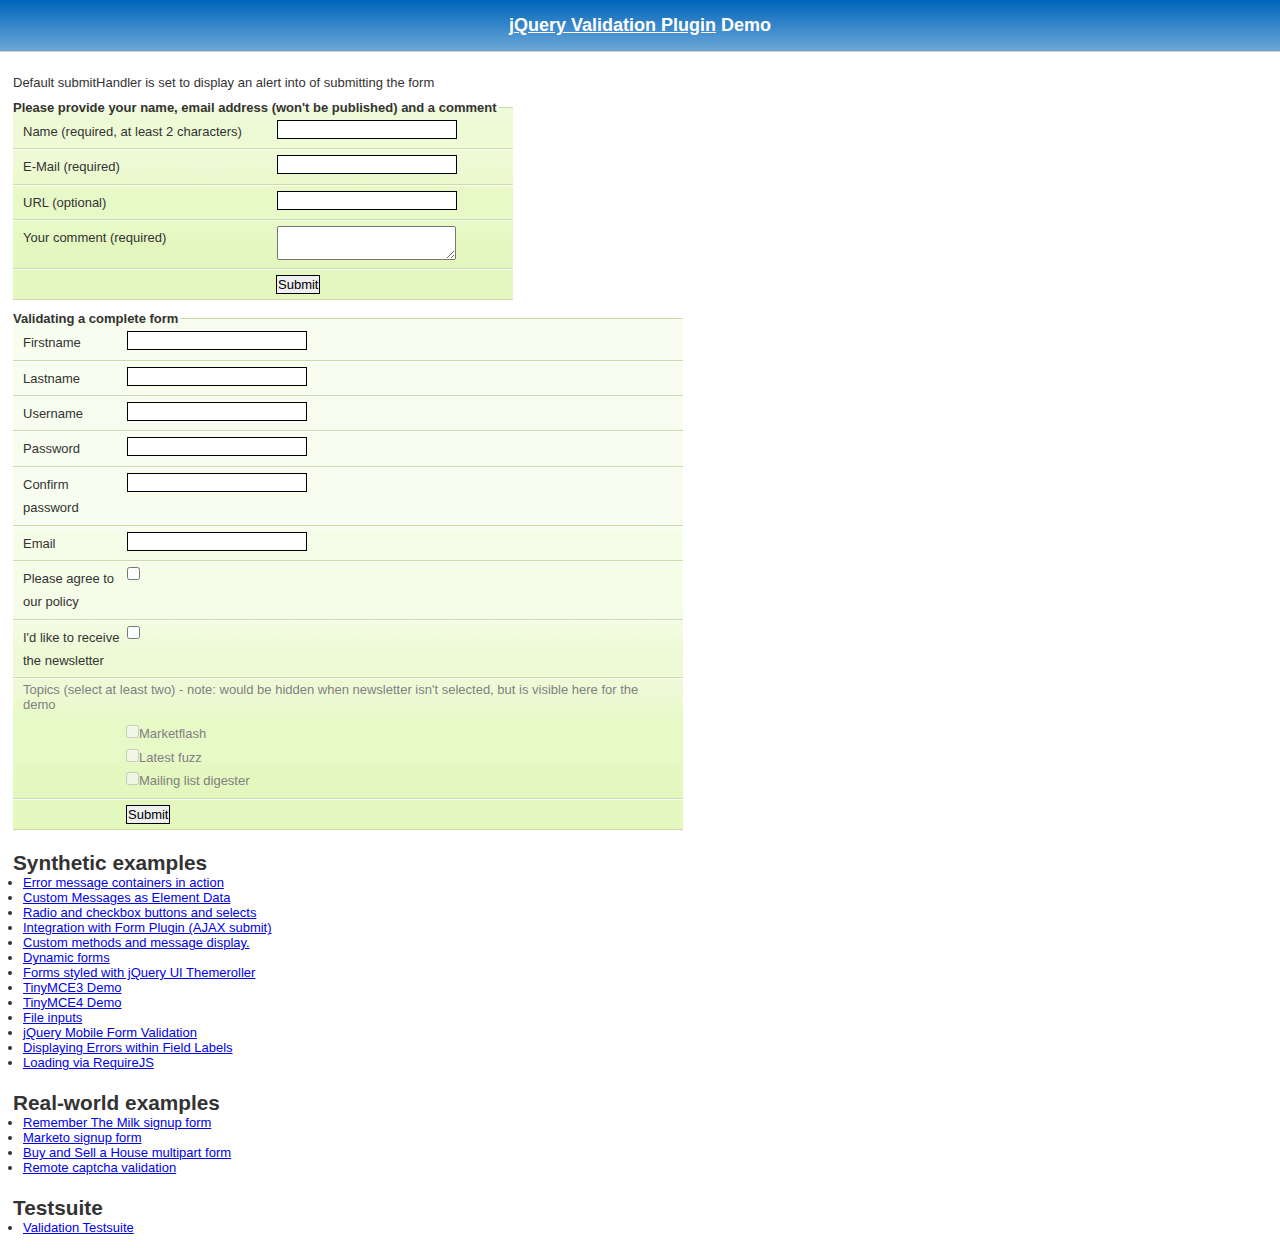
<file: neusoftEmpl/target/neusoftEmpl/js/jquery-validation-1.14.0/demo/index.html>
<!DOCTYPE html>
<html lang="en">
<head>
	<meta charset="utf-8">
	<title>jQuery validation plug-in - main demo</title>
	<link rel="stylesheet" href="css/screen.css">
	<script src="../lib/jquery.js"></script>
	<script src="../dist/jquery.validate.js"></script>
	<script>
	$.validator.setDefaults({
		submitHandler: function() {
			alert("submitted!");
		}
	});

	$().ready(function() {
		// validate the comment form when it is submitted
		$("#commentForm").validate();

		// validate signup form on keyup and submit
		$("#signupForm").validate({
			rules: {
				firstname: "required",
				lastname: "required",
				username: {
					required: true,
					minlength: 2
				},
				password: {
					required: true,
					minlength: 5
				},
				confirm_password: {
					required: true,
					minlength: 5,
					equalTo: "#password"
				},
				email: {
					required: true,
					email: true
				},
				topic: {
					required: "#newsletter:checked",
					minlength: 2
				},
				agree: "required"
			},
			messages: {
				firstname: "Please enter your firstname",
				lastname: "Please enter your lastname",
				username: {
					required: "Please enter a username",
					minlength: "Your username must consist of at least 2 characters"
				},
				password: {
					required: "Please provide a password",
					minlength: "Your password must be at least 5 characters long"
				},
				confirm_password: {
					required: "Please provide a password",
					minlength: "Your password must be at least 5 characters long",
					equalTo: "Please enter the same password as above"
				},
				email: "Please enter a valid email address",
				agree: "Please accept our policy",
				topic: "Please select at least 2 topics"
			}
		});

		// propose username by combining first- and lastname
		$("#username").focus(function() {
			var firstname = $("#firstname").val();
			var lastname = $("#lastname").val();
			if (firstname && lastname && !this.value) {
				this.value = firstname + "." + lastname;
			}
		});

		//code to hide topic selection, disable for demo
		var newsletter = $("#newsletter");
		// newsletter topics are optional, hide at first
		var inital = newsletter.is(":checked");
		var topics = $("#newsletter_topics")[inital ? "removeClass" : "addClass"]("gray");
		var topicInputs = topics.find("input").attr("disabled", !inital);
		// show when newsletter is checked
		newsletter.click(function() {
			topics[this.checked ? "removeClass" : "addClass"]("gray");
			topicInputs.attr("disabled", !this.checked);
		});
	});
	</script>
	<style>
	#commentForm {
		width: 500px;
	}
	#commentForm label {
		width: 250px;
	}
	#commentForm label.error, #commentForm input.submit {
		margin-left: 253px;
	}
	#signupForm {
		width: 670px;
	}
	#signupForm label.error {
		margin-left: 10px;
		width: auto;
		display: inline;
	}
	#newsletter_topics label.error {
		display: none;
		margin-left: 103px;
	}
	</style>
</head>
<body>
<h1 id="banner"><a href="http://jqueryvalidation.org/">jQuery Validation Plugin</a> Demo</h1>
<div id="main">
	<p>Default submitHandler is set to display an alert into of submitting the form</p>
	<form class="cmxform" id="commentForm" method="get" action="">
		<fieldset>
			<legend>Please provide your name, email address (won't be published) and a comment</legend>
			<p>
				<label for="cname">Name (required, at least 2 characters)</label>
				<input id="cname" name="name" minlength="2" type="text" required>
			</p>
			<p>
				<label for="cemail">E-Mail (required)</label>
				<input id="cemail" type="email" name="email" required>
			</p>
			<p>
				<label for="curl">URL (optional)</label>
				<input id="curl" type="url" name="url">
			</p>
			<p>
				<label for="ccomment">Your comment (required)</label>
				<textarea id="ccomment" name="comment" required></textarea>
			</p>
			<p>
				<input class="submit" type="submit" value="Submit">
			</p>
		</fieldset>
	</form>
	<form class="cmxform" id="signupForm" method="get" action="">
		<fieldset>
			<legend>Validating a complete form</legend>
			<p>
				<label for="firstname">Firstname</label>
				<input id="firstname" name="firstname" type="text">
			</p>
			<p>
				<label for="lastname">Lastname</label>
				<input id="lastname" name="lastname" type="text">
			</p>
			<p>
				<label for="username">Username</label>
				<input id="username" name="username" type="text">
			</p>
			<p>
				<label for="password">Password</label>
				<input id="password" name="password" type="password">
			</p>
			<p>
				<label for="confirm_password">Confirm password</label>
				<input id="confirm_password" name="confirm_password" type="password">
			</p>
			<p>
				<label for="email">Email</label>
				<input id="email" name="email" type="email">
			</p>
			<p>
				<label for="agree">Please agree to our policy</label>
				<input type="checkbox" class="checkbox" id="agree" name="agree">
			</p>
			<p>
				<label for="newsletter">I'd like to receive the newsletter</label>
				<input type="checkbox" class="checkbox" id="newsletter" name="newsletter">
			</p>
			<fieldset id="newsletter_topics">
				<legend>Topics (select at least two) - note: would be hidden when newsletter isn't selected, but is visible here for the demo</legend>
				<label for="topic_marketflash">
					<input type="checkbox" id="topic_marketflash" value="marketflash" name="topic">Marketflash
				</label>
				<label for="topic_fuzz">
					<input type="checkbox" id="topic_fuzz" value="fuzz" name="topic">Latest fuzz
				</label>
				<label for="topic_digester">
					<input type="checkbox" id="topic_digester" value="digester" name="topic">Mailing list digester
				</label>
				<label for="topic" class="error">Please select at least two topics you'd like to receive.</label>
			</fieldset>
			<p>
				<input class="submit" type="submit" value="Submit">
			</p>
		</fieldset>
	</form>
	<h3>Synthetic examples</h3>
	<ul>
		<li><a href="errorcontainer-demo.html">Error message containers in action</a>
		</li>
		<li><a href="custom-messages-data-demo.html">Custom Messages as Element Data</a>
		</li>
		<li><a href="radio-checkbox-select-demo.html">Radio and checkbox buttons and selects</a>
		</li>
		<li><a href="ajaxSubmit-integration-demo.html">Integration with Form Plugin (AJAX submit)</a>
		</li>
		<li><a href="custom-methods-demo.html">Custom methods and message display.</a>
		</li>
		<li><a href="dynamic-totals.html">Dynamic forms</a>
		</li>
		<li><a href="themerollered.html">Forms styled with jQuery UI Themeroller</a>
		</li>
		<li><a href="tinymce/">TinyMCE3 Demo</a>
		</li>
		<li><a href="tinymce4/">TinyMCE4 Demo</a>
		</li>
		<li><a href="file_input.html">File inputs</a>
		</li>
		<li><a href="jquerymobile.html">jQuery Mobile Form Validation</a>
		</li>
		<li><a href="errors-within-labels.html">Displaying Errors within Field Labels</a>
		</li>
		<li><a href="requirejs/index.html">Loading via RequireJS</a>
		</li>
	</ul>
	<h3>Real-world examples</h3>
	<ul>
		<li><a href="milk/">Remember The Milk signup form</a>
		</li>
		<li><a href="marketo/">Marketo signup form</a>
		</li>
		<li><a href="multipart/">Buy and Sell a House multipart form</a>
		</li>
		<li><a href="captcha/">Remote captcha validation</a>
		</li>
	</ul>
	<h3>Testsuite</h3>
	<ul>
		<li><a href="../test/">Validation Testsuite</a>
		</li>
	</ul>
</div>
</body>
</html>
</file>
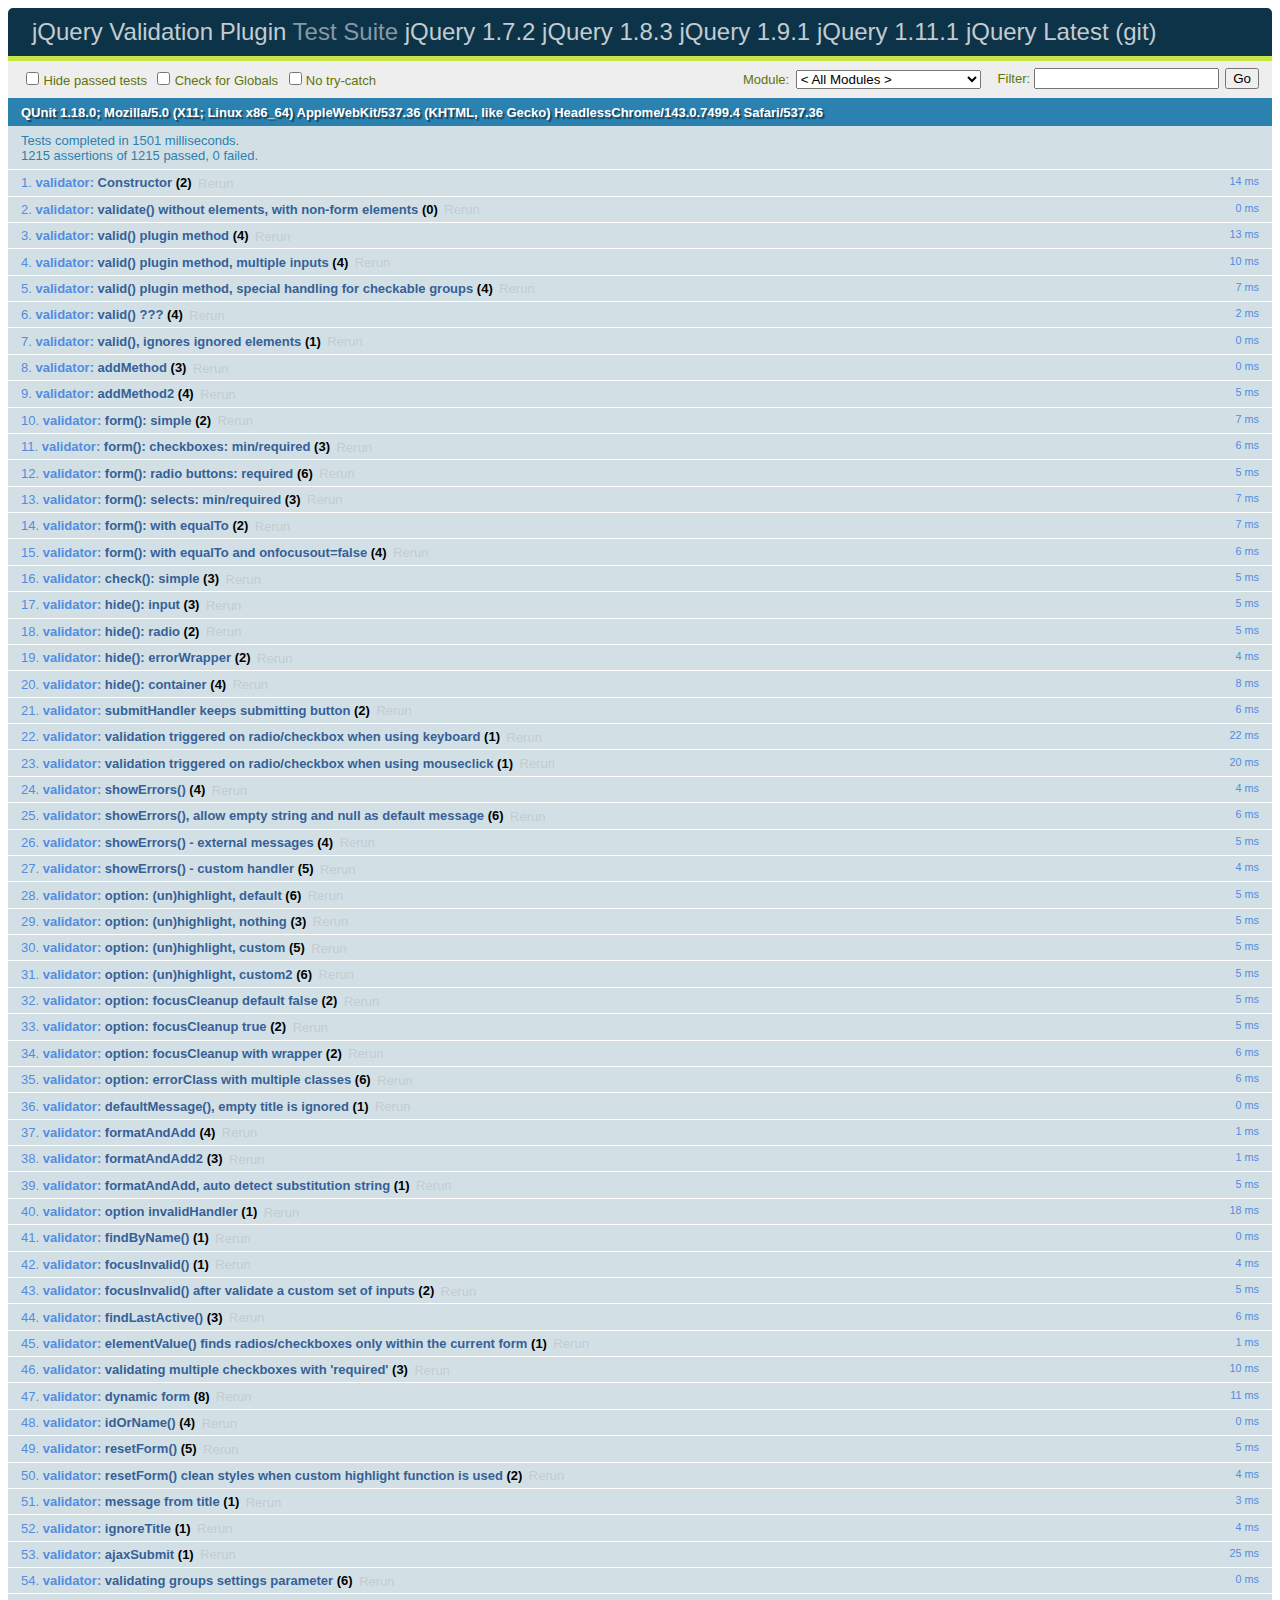
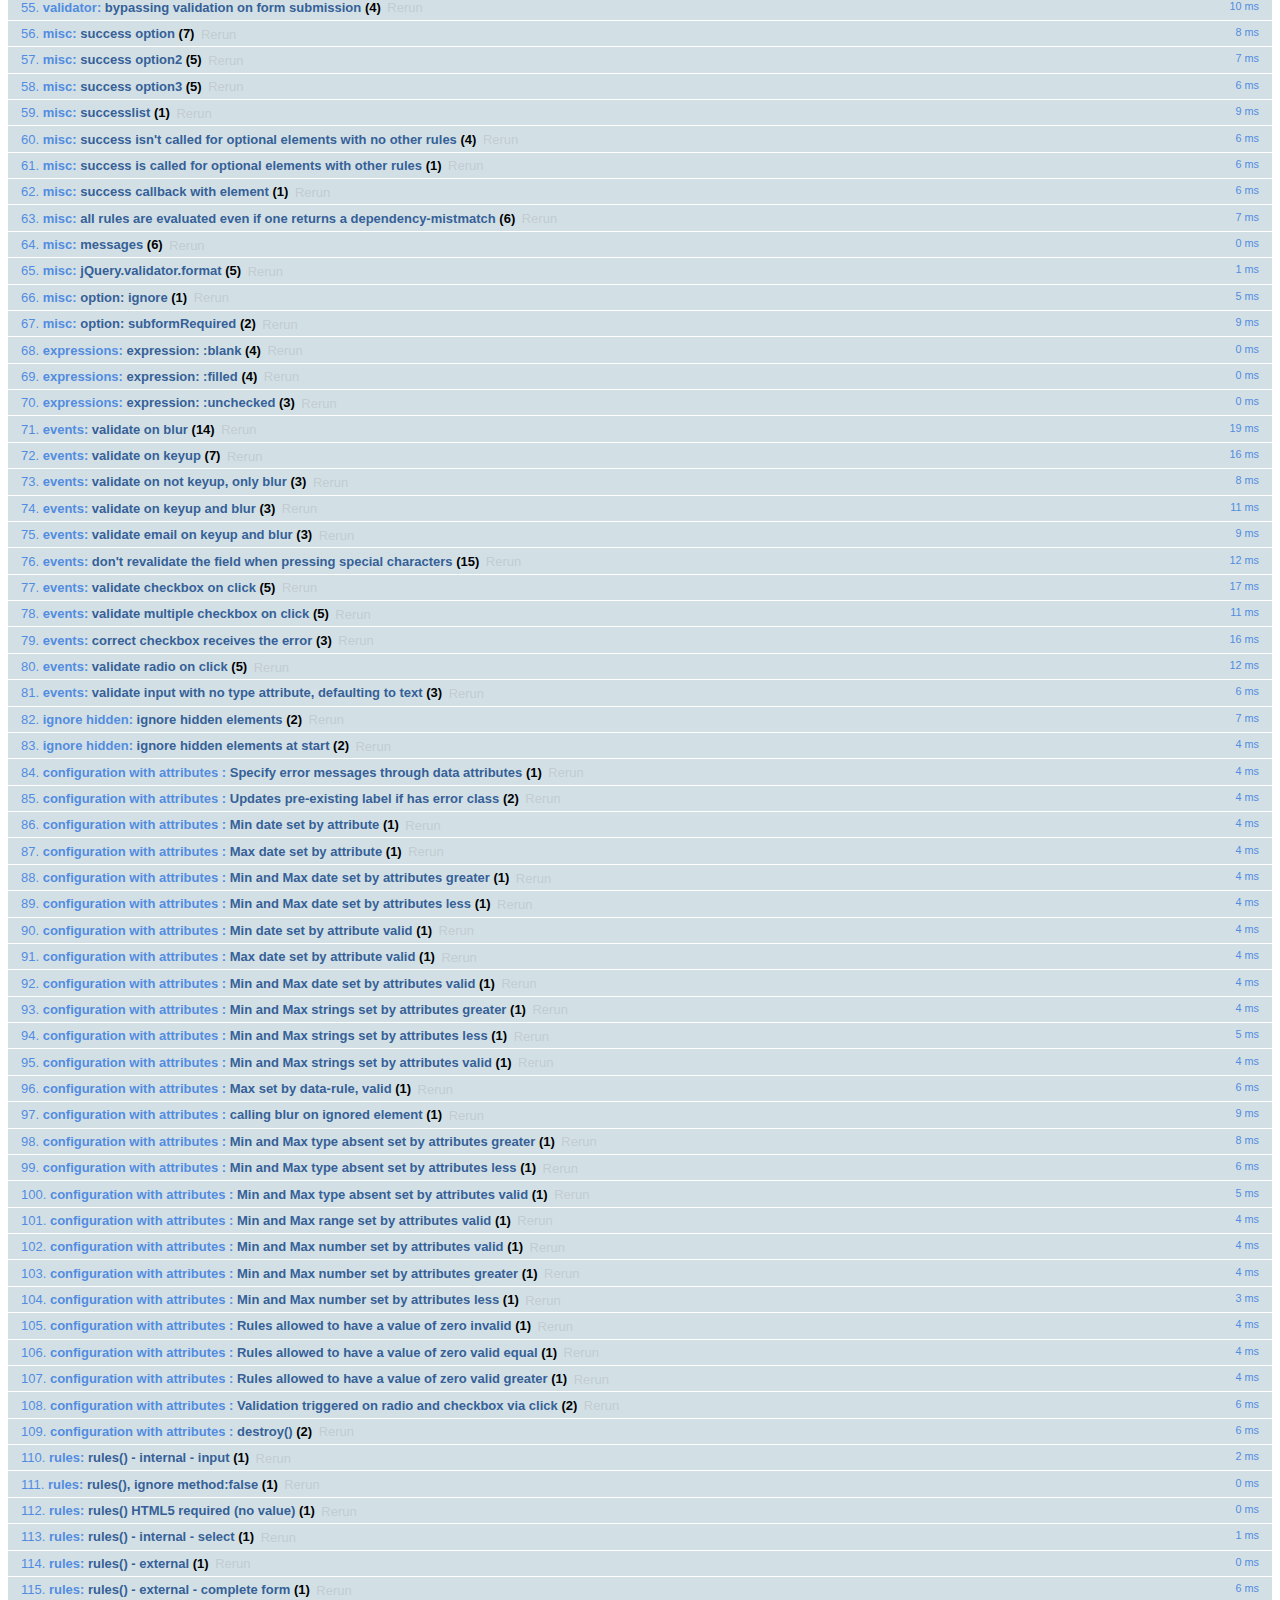
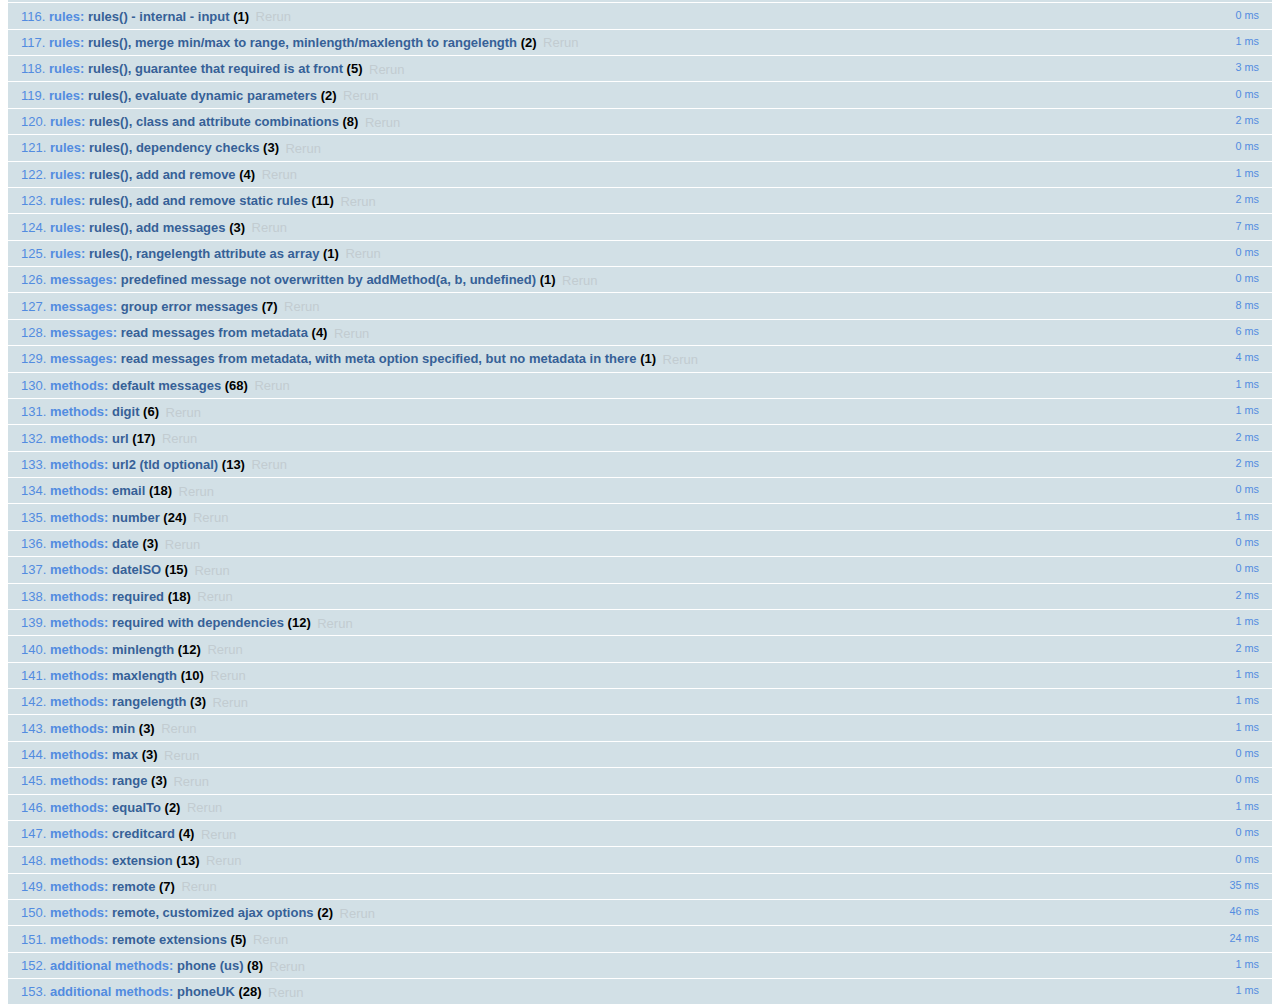
<file: neusoftEmpl/target/neusoftEmpl/js/jquery-validation-1.14.0/test/index.html>
<!DOCTYPE html>
<html id="html">
<head>
	<meta charset="utf-8">
	<title>jQuery - Validation Test Suite</title>
	<link rel="stylesheet" href="qunit/qunit.css">
	<script src="../lib/jquery.js"></script>
	<script src="../lib/jquery.simulate.js"></script>
	<script src="../lib/jquery.form.js"></script>
	<script src="qunit/qunit.js"></script>
	<script src="../lib/jquery.mockjax.js"></script>
	<script src="../dist/jquery.validate.js"></script>
	<script src="../dist/additional-methods.js"></script>
	<script src="test.js"></script>
	<script src="rules.js"></script>
	<script src="messages.js"></script>
	<script src="methods.js"></script>
	<script src="aria.js"></script>
	<script src="error-placement.js"></script>
</head>
<body id="body">
<h1 id="qunit-header">
	<a href="http://jqueryvalidation.org/">jQuery Validation Plugin</a> Test Suite
	<a href="?jquery=1.7.2">jQuery 1.7.2</a>
	<a href="?jquery=1.8.3">jQuery 1.8.3</a>
	<a href="?jquery=1.9.1">jQuery 1.9.1</a>
	<a href="?jquery=1.11.1">jQuery 1.11.1</a>
	<a href="?jquery=git">jQuery Latest (git)</a>
</h1>
<div>
</div>
<h2 id="qunit-banner"></h2>
<div id="qunit-testrunner-toolbar"></div>
<h2 id="qunit-userAgent"></h2>
<ol id="qunit-tests"></ol>
<!-- Test HTML -->
<div id="other" style="display:none;">
	<input type="password" name="pw1" id="pw1" value="engfeh">
	<input type="password" name="pw2" id="pw2" value="">
</div>
<div id="qunit-fixture">
	<p id="firstp">See <a id="simon1" href="http://simon.incutio.com/archive/2003/03/25/#getElementsBySelector" rel="bookmark">this blog entry</a> for more information.</p>
	<p id="ap">
		Here are some links in a normal paragraph: <a id="google" href="http://www.google.com/" title="Google!">Google</a>,
		<a id="groups" href="http://groups.google.com/">Google Groups</a>. This link has
		<code><a href="#" id="anchor1">class="blog"</a>
		</code>:
		<a href="http://diveintomark.org/" class="blog" hreflang="en" id="mark">diveintomark</a>
	</p>
	<div id="foo">
		<p id="sndp">Everything inside the red border is inside a div with
			<code>id="foo"</code>.</p>
		<p lang="en" id="en">This is a normal link: <a id="yahoo" href="http://www.yahoo.com/" class="blogTest">Yahoo</a>
		</p>
		<p id="sap">This link has
			<code><a href="#2" id="anchor2">class="blog"</a>
			</code>: <a href="http://simon.incutio.com/" class="blog link" id="simon">Simon Willison's Weblog</a>
		</p>
	</div>
	<p id="first">Try them out:</p>
	<ul id="firstUL"></ul>
	<ol id="empty"></ol>
	<form id="testForm1">
		<input type="text" data-rule-required="true" data-rule-minlength="2" title="buga" name="firstname" id="firstname">
		<label id="errorFirstname" for="firstname" class="error">error for firstname</label>
		<input type="text" data-rule-required="true" title="buga" name="lastname" id="lastname">
		<input type="text" data-rule-required="true" title="something" name="something" id="something" value="something">
	</form>
	<form id="testForm1clean">
		<input title="buga" name="firstnamec" id="firstnamec">
		<label id="errorFirstnamec" for="firstnamec" class="error">error for firstname</label>
		<input title="buga" name="lastname" id="lastnamec">
		<input name="username" id="usernamec">
	</form>
	<form id="userForm">
		<input type="text" data-rule-required="true" name="username" id="username">
		<input type="submit" name="submitButton" value="submitButtonValue">
	</form>
	<form id="signupForm" action="form.php">
		<input id="user" name="user" title="Please enter your username (at least 3 characters)" data-rule-required="true" data-rule-minlength="3">
		<input type="password" name="password" id="password" data-rule-required="true" data-rule-minlength="5">
	</form>
	<form id="testForm2">
		<input data-rule-required="true" type="radio" name="agree" id="agb">
		<label for="agree" id="agreeLabel" class="xerror">error for agb</label>
	</form>
	<form id="testForm3">
		<select data-rule-required="true" name="meal" id="meal">
			<option value="">Please select...</option>
			<option value="1">Food</option>
			<option value="2">Milk</option>
		</select>
	</form>
	<div class="error" id="errorContainer">
		<ul>
			<li class="error" id="errorWrapper">
				<label for="meal" id="mealLabel" class="error">error for meal</label>
			</li>
		</ul>
	</div>
	<form id="testForm4">
		<input data-rule-foo="true" name="f1" id="f1">
		<input data-rule-bar="true" name="f2" id="f2">
	</form>
	<form id="testForm5">
		<input data-rule-equalto="#x2" value="x" name="x1" id="x1">
		<input data-rule-equalto="#x1" value="y" name="x2" id="x2">
	</form>
	<form id="testForm6">
		<input data-rule-required="true" data-rule-minlength="2" type="checkbox" name="check" id="form6check1">
		<input type="checkbox" name="check" id="form6check2">
	</form>
	<form id="testForm7">
		<select data-rule-required="true" data-rule-minlength="2" name="selectf7" id="selectf7" multiple="multiple">
			<option id="optionxa" value="0">0</option>
			<option id="optionxb" value="1">1</option>
			<option id="optionxc" value="2">2</option>
			<option id="optionxd" value="3">3</option>
		</select>
	</form>
	<form id="dateRangeForm">
		<input id="fromDate" name="fromDate" class="requiredDateRange" value="x">
		<input id="toDate" name="toDate" class="requiredDateRange" value="y">
		<span class="errorContainer"></span>
	</form>
	<form id="testForm8">
		<input id="form8input" data-rule-required="true" data-rule-number="true" data-rule-rangelength="2,8" name="abc">
		<input type="radio" name="radio1">
	</form>
	<form id="testForm9">
		<input id="testEmail9" data-rule-required="true" data-rule-email="true" data-msg-required="required" data-msg-email="email">
		<input id="testGeneric9" data-rule-required="true" data-rule-email="true" data-msg="generic" data-msg-email="email">
	</form>
	<form id="testForm10">
		<input type="radio" name="testForm10Radio" value="1" id="testForm10Radio1">
		<input type="radio" name="testForm10Radio" value="2" id="testForm10Radio2">
	</form>
	<form id="testForm11">
		<!-- HTML5 -->
		<input required type="text" name="testForm11Text" id="testForm11text1">
	</form>
	<form id="testForm12">
		<!-- empty "type" attribute -->
		<input name="testForm12text" id="testForm12text" data-rule-required="true">
	</form>
	<form id="testForm13">
		<select id="cars-select" name="cars" title="Please select at least two cars, but no more than three" required rangelength="[2,3]" multiple="multiple">
			<option value="m_sl">Mercedes SL</option>
			<option value="o_c">Opel Corsa</option>
			<option value="vw_p">VW Polo</option>
			<option value="t_s">Titanic Skoda</option>
		</select>
	</form>
	<form id="testForm14">
		<!-- test existing "label" error holder -->
		<input name="testForm14text" id="testForm14text" data-rule-required="true" data-msg="required">
		<label for="testForm14text" class="error"></label>
	</form>
	<form id="testForm16">
		<!-- test existing "label" attribute -->
		<input name="testForm16text" id="testForm16text" data-rule-required="true" data-msg="missing">
		<label for="testForm16text" class="title">Field Label</label>
	</form>
	<form id="testForm15">
		<!-- test existing non-label error holder -->
		<input name="testForm15text" id="testForm15text" data-rule-required="true" data-msg="required" aria-describedby="testForm15text-error">
		<span id="testForm15text-error" class="error"></span>
	</form>
	<form id="testForm17">
		<!-- test existing non-error aria-describedby -->
		<label for="testForm17text">My Label</label>
		<input name="testForm17text" id="testForm17text" data-rule-required="true" data-msg="required" aria-describedby="testForm17text-description">
		<span id="testForm17text-description">This is where you enter your data</span>
	</form>
	<form id="testForm18">
		<!-- test id/name containing brackets -->
		<input name="testForm18[text]" id="testForm18[text]" required>
	</form>
	<form id="testForm19">
	<!-- test id/name containing $ -->
	<input name="testForm19$text" id="testForm19$text" required>
	</form>
	<form id="dataMessages">
		<input name="dataMessagesName" id="dataMessagesName" class="required" data-msg-required="You must enter a value here">
	</form>
	<div id="simplecontainer">
		<h3></h3>
	</div>
	<div id="container" style="min-height:1px"></div>
	<ol id="labelcontainer"></ol>
	<form id="elementsOrder">
		<select class="required" name="order1" id="order1">
			<option value="">none</option>
		</select>
		<input class="required" name="order2" id="order2">
		<input class="required" name="order3" type="checkbox" id="order3">
		<input class="required" name="order4" id="order4">
		<input class="required" name="order5" type="radio" id="order5">
		<input class="required" name="order6" id="order6">
		<ul id="orderContainer">
		</ul>
	</form>
	<form id="form" action="formaction">
		<input type="text" name="action" value="Test" id="text1">
		<input type="text" name="text2" value="" id="text1b">
		<input type="text" name="text2" value="T " id="text1c">
		<input type="text" name="text2" value="T" id="text2">
		<input type="text" name="text2" value="TestTestTest" id="text3">
		<input type="text" name="action" value="0" id="value1">
		<input type="text" name="text2" value="10" id="value2">
		<input type="text" name="text2" value="1000" id="value3">
		<input type="radio" name="radio1" id="radio1">
		<input type="radio" name="radio1" id="radio1a">
		<input type="radio" name="radio2" id="radio2" checked="checked">
		<input type="radio" name="radio" id="radio3">
		<input type="radio" name="radio" id="radio4" checked="checked">
		<input type="checkbox" name="check" id="check1" checked="checked">
		<input type="checkbox" name="check" id="check1b">
		<input type="checkbox" name="check2" id="check2">
		<input type="checkbox" name="check3" id="check3" checked="checked">
		<input type="checkbox" name="check3" checked="checked">
		<input type="checkbox" name="check3" checked="checked">
		<input type="checkbox" name="check3" checked="checked">
		<input type="checkbox" name="check3" checked="checked">
		<input type="hidden" name="hidden" id="hidden1">
		<input type="text" style="display:none;" name="foo[bar]" id="hidden2">
		<input type="text" readonly="readonly" id="name" name="name" value="name">
		<button name="button">Button</button>
		<textarea id="area1" name="area1">foobar</textarea>
		<textarea id="area2" name="area2"></textarea>
		<select name="select1" id="select1">
			<option id="option1a" value="">Nothing</option>
			<option id="option1b" value="1">1</option>
			<option id="option1c" value="2">2</option>
			<option id="option1d" value="3">3</option>
		</select>
		<select name="select2" id="select2">
			<option id="option2a" value="">Nothing</option>
			<option id="option2b" value="1">1</option>
			<option id="option2c" value="2">2</option>
			<option id="option2d" selected="selected" value="3">3</option>
		</select>
		<select name="select3" id="select3" multiple="multiple">
			<option id="option3a" value="">Nothing</option>
			<option id="option3b" selected="selected" value="1">1</option>
			<option id="option3c" selected="selected" value="2">2</option>
			<option id="option3d" value="3">3</option>
		</select>
		<select name="select4" id="select4" multiple="multiple">
			<option id="option4a" selected="selected" value="1">1</option>
			<option id="option4b" selected="selected" value="2">2</option>
			<option id="option4c" selected="selected" value="3">3</option>
			<option id="option4d" selected="selected" value="4">4</option>
			<option id="option4e" selected="selected" value="5">5</option>
		</select>
		<select name="select5" id="select5" multiple="multiple">
			<option id="option5a" value="0">0</option>
			<option id="option5b" value="1">1</option>
			<option id="option5c" value="2">2</option>
			<option id="option5d" value="3">3</option>
		</select>
	</form>
	<form id="v2">
		<input id="v2-i1" name="v2-i1" class="required">
		<input id="v2-i2" name="v2-i2" class="required email">
		<input id="v2-i3" name="v2-i3" class="url">
		<input id="v2-i4" name="v2-i4" class="required" minlength="2">
		<input id="v2-i5" name="v2-i5" class="required" minlength="2" maxlength="5" customMethod1="123">
		<input id="v2-i6" name="v2-i6" class="required customMethod2" data-rule-maxlength="5" data-rule-minlength="2">
		<input id="v2-i7" name="v2-i7">
	</form>
	<form id="checkables">
		<input type="checkbox" id="checkable1" name="checkablesgroup" class="required">
		<input type="checkbox" id="checkable2" name="checkablesgroup">
		<input type="checkbox" id="checkable3" name="checkablesgroup">
	</form>
	<form id="subformRequired">
		<div class="billingAddressControl">
			<input type="checkbox" id="bill_to_co" name="bill_to_co" class="toggleCheck" checked="checked" style="width: auto;" tabindex="1">
			<label for="bill_to_co" style="cursor:pointer">Same as Company Address</label>
		</div>
		<div id="subform">
			<input maxlength="40" class="billingRequired" name="bill_first_name" size="20" type="text" tabindex="2" value="">
		</div>
		<input id="co_name" class="required" maxlength="40" name="co_name" size="20" type="text" tabindex="1" value="">
	</form>
	<form id="withTitle">
		<input class="required" name="hastitle" type="text" title="fromtitle">
	</form>
	<form id="ccform" method="get">
		<input id="cardnumber" name="cardnumber">
	</form>
	<form id="productInfo">
		<input class="productInfo" name="partnumber">
		<input class="productInfo" name="description">
		<input class="productInfo" name="color">
		<input name="supplier">
		<input class="productInfo" type="checkbox" name="discount">
	</form>
	<form id="updateLabel">
		<input class="required" name="updateLabelInput" id="updateLabelInput" data-msg-required="You must enter a value here">
		<label id="targetLabel" class="error" for="updateLabelInput">Some server-side error</label>
	</form>
	<form id="rangesMinDateInvalid">
		<input type="date" id="minDateInvalid" name="minDateInvalid" min="2012-12-21" value="2012-11-21">
	</form>
	<form id="ranges">
		<input type="date" id="maxDateInvalid" name="maxDateInvalid" max="2012-12-21" value="2013-01-21">
		<input type="date" id="rangeDateInvalidGreater" name="rangeDateInvalidGreater" min="2012-11-21" max="2013-01-21" value="2013-02-21">
		<input type="date" id="rangeDateInvalidLess" name="rangeDateInvalidLess" min="2012-11-21" max="2013-01-21" value="2012-10-21">
		<input type="date" id="maxDateValid" name="maxDateValid" max="2013-01-21" value="2012-12-21">
		<input type="date" id="rangeDateValid" name="rangeDateValid" min="2012-11-21" max="2013-01-21" value="2012-12-21">
		<!-- input type text is not supposed to have min/max according to html5,
			 but for backward compatibility with 1.10.0 we treat it as number.
			 you can also use type="number", in which case the browser may also
			 do validation, and mobile browsers may offer a numeric keypad to edit
			 the value.
			 Type absent is treated like type="text".
		  -->
		<input type="text" id="rangeTextInvalidGreater" name="rangeTextInvalidGreater" min="50" max="200" value="1000">
		<input type="text" id="rangeTextInvalidLess" name="rangeTextInvalidLess" min="200" max="1000" value="50">
		<input id="rangeAbsentInvalidGreater" name="rangeAbsentInvalidGreater" min="50" max="200" value="1000">
		<input id="rangeAbsentInvalidLess" name="rangeAbsentInvalidLess" min="200" max="1000" value="50">
		<input type="text" id="rangeTextValid" name="rangeTextValid" min="50" max="1000" value="200">
		<input type="text" id="rangeTextDataRuleValid" name="rangeTextValid" min="50" data-rule-max="1000.00" value="200">
		<input id="rangeAbsentValid" name="rangeAbsentValid" min="50" max="1000" value="200">
		<!-- ranges are like numbers in html5, except that browser is not required
			 to demand an exact value.  User interface could be a slider.
		  -->
		<input type="range" id="rangeRangeValid" name="rangeRangeValid" min="50" max="1000" value="200">
		<input type="number" id="rangeNumberValid" name="rangeNumberValid" min="50" max="1000" value="200">
		<input type="number" id="rangeNumberInvalidGreater" name="rangeNumberInvalidGreater" min="50" max="200" value="1000">
		<input type="number" id="rangeNumberInvalidLess" name="rangeNumberInvalidLess" min="50" max="200" value="6">
		<input type="number" id="rangeMinZeroInvalidLess" name="rangeMinZeroInvalidLess" min="0" value="-1">
		<input type="number" id="rangeMinZeroValidEqual" name="rangeMinZeroValidEqual" min="0" value="0">
		<input type="number" id="rangeMinZeroValidGreater" name="rangeMinZeroValidGreater" min="0" value="1">
	</form>
	<form id="rangeMinDateValid">
		<input type="date" id="minDateValid" name="minDateValid" min="2012-11-21" value="2012-12-21">
	</form>
	<form id="bypassValidation">
		<input type="text" name="bypassValidationRequiredInput" required>
		<input id="normalSubmit" type="submit" value="submit">
		<input id="bypassSubmitWithCancel" type="submit" class="cancel" value="bypass1">
		<input id="bypassSubmitWithNoValidate1" type="submit" formnovalidate value="bypass1">
		<input id="bypassSubmitWithNoValidate2" type="submit" formnovalidate="formnovalidate" value="bypass2">
	</form>
	<form id="ariaInvalid">
		<input type="text" name="ariaInvalidFirstName" id="ariaInvalidFirstName">
	</form>
	<form id="ariaRequired">
		<input type="text" name="ariaRequiredDynamic" id="ariaRequiredDynamic">
		<input type="text" name="ariaRequiredStatic" id="ariaRequiredStatic" required="">
		<input type="text" name="ariaRequiredData" id="ariaRequiredData" data-rule-required="true">
		<input type="text" name="ariaRequiredClass" id="ariaRequiredClass" class="required">
	</form>
	<form id="ignoredElements">
		<select id="ss1" class="ignore">
			<option value="1">option 1</option>
			<option value="2">option 2</option>
		</select>
		<br>
		<input name="test" class="required" value="">
	</form>
	<form id="radiocheckbox" autocomplete="off">
		<input id="radiocheckbox-0-1" autocomplete="off" type="radio" name="radiocheckbox-0" required="required">
		<input id="radiocheckbox-0-2" autocomplete="off" type="radio" name="radiocheckbox-0" required="required">
		<input id="radiocheckbox-0-3" autocomplete="off" type="radio" name="radiocheckbox-0" required="required">
		<input id="radiocheckbox-1-1" autocomplete="off" type="checkbox" name="radiocheckbox-1" required="required">
		<input id="radiocheckbox-1-2" autocomplete="off" type="checkbox" name="radiocheckbox-1" required="required">
		<input id="radiocheckbox-1-3" autocomplete="off" type="checkbox" name="radiocheckbox-1" required="required">
	</form>
</div>
</body>
</html>
</file>
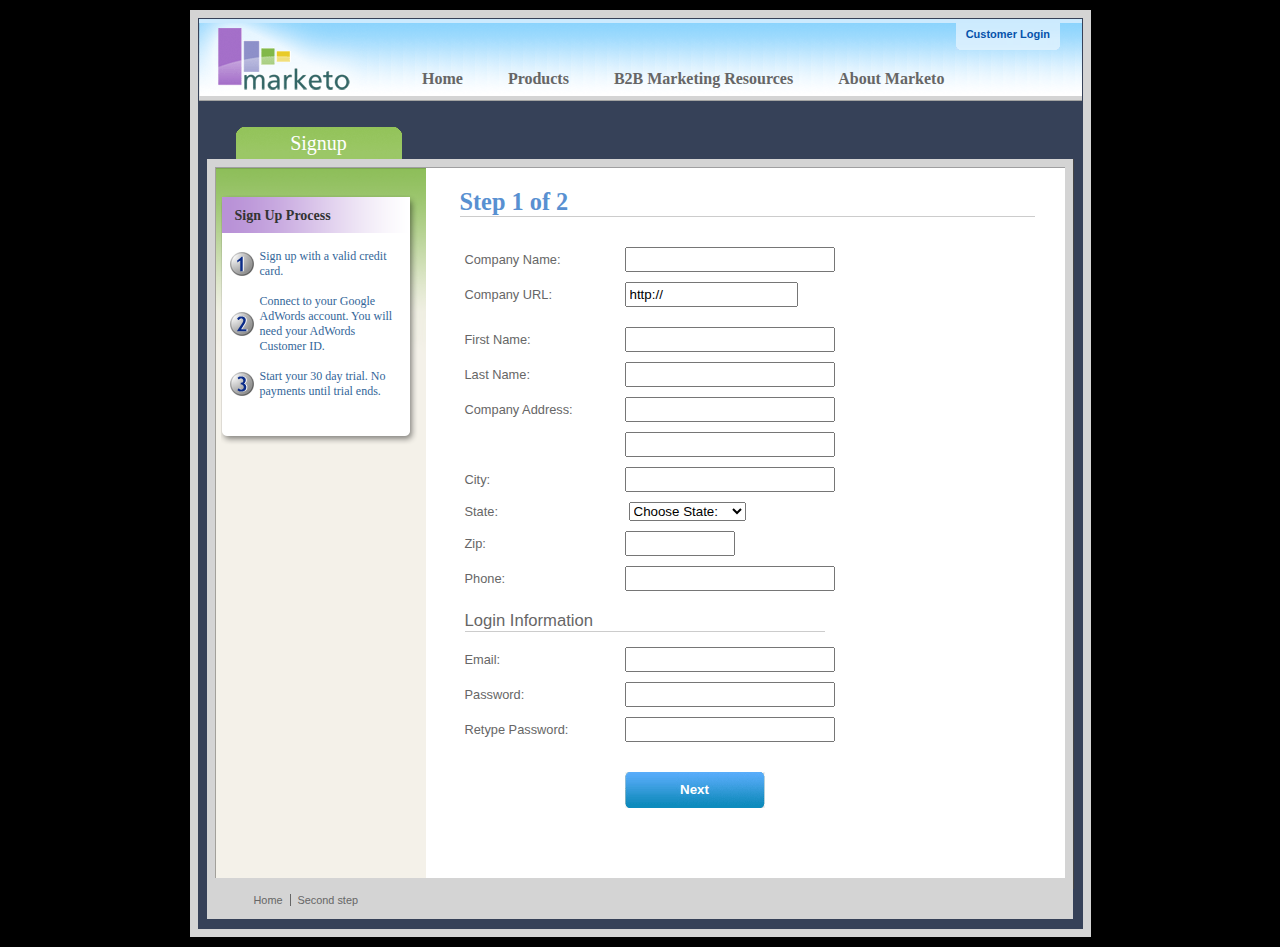
<file: neusoftEmpl/target/neusoftEmpl/js/jquery-validation-1.14.0/demo/marketo/index.html>
<!DOCTYPE html>
<html lang="en">
<head>
	<meta charset="utf-8">
	<title>Subscription Signup | Marketo</title>
	<script src="../../lib/jquery.js"></script>
	<script src="../../lib/jquery.mockjax.js"></script>
	<script src="../../dist/jquery.validate.js"></script>
	<script src="jquery.maskedinput.js"></script>
	<script src="mktSignup.js"></script>
	<link rel="stylesheet" href="stylesheet.css">
</head>
<body>
<!-- start page wrapper -->
<div id="letterbox">
	<!-- start header container -->
	<div id="header-background">
		<div class="nav-global-container">
			<div class="login">
				<a href="#">
					<span></span>Customer Login</a>
			</div>
			<div class="logo">
				<a href="#">
					<img src="images/logo_marketo.gif" width="168" height="73" alt="Marketo">
				</a>
			</div>
			<div class="nav-global">
				<ul>
					<li>
						<a href="#" class="nav-g01">
							<span></span>Home</a>
					</li>
					<li>
						<a href="#" class="nav-g02">
							<span></span>Products</a>
					</li>
					<li>
						<a href="#" class="nav-g04">
							<span></span>B2B Marketing Resources</a>
					</li>
					<li>
						<a href="#" class="nav-g05">
							<span></span>About Marketo</a>
					</li>
				</ul>
			</div>
		</div>
	</div>
	<!-- end header container -->
	<div class="line-grey-tier"></div>
	<!-- start page container 2 div-->
	<div id="page-container" class="resize">
		<div id="page-content-inner" class="resize">
			<!-- start col-main -->
			<div id="col-main" class="resize" style="">
				<!-- start main content -->
				<div class="main-content resize">
					<div class="action-container" style="display:none;"></div>
					<h1>Step 1 of 2</h1>
					<p>
					</p>
					<br clear="all">
					<div>
						<form id="profileForm" type="actionForm" action="step2.htm" method="get">
							<div class="error" style="display:none;">
								<img src="images/warning.gif" alt="Warning!" width="24" height="24" style="float:left; margin: -5px 10px 0px 0px;">
								<span></span>.
								<br clear="all">
							</div>
							<table cellpadding="0" cellspacing="0" border="0">
								<tr>
									<td class="label">
										<label for="co_name">Company Name:</label>
									</td>
									<td class="field">
										<input id="co_name" class="required" maxlength="40" name="co_name" size="20" type="text" tabindex="1" value="">
									</td>
								</tr>
								<tr>
									<td class="label">
										<label for="co_url">Company URL:</label>
									</td>
									<td class="field">
										<input id="co_url" class="required defaultInvalid url" maxlength="40" name="co_url" style="width:163px" type="text" tabindex="2" value="http://">
									</td>
								</tr>
								<tr>
									<td>
									<td>
								</tr>
								<tr>
									<td class="label">
										<label for="first_name">First Name:</label>
									</td>
									<td class="field">
										<input id="first_name" class="required" maxlength="40" name="first_name" size="20" type="text" tabindex="3" value="">
									</td>
								</tr>
								<tr>
									<td class="label">
										<label for="last_name">Last Name:</label>
									</td>
									<td class="field">
										<input id="last_name" class="required" maxlength="40" name="last_name" size="20" type="text" tabindex="4" value="">
									</td>
								</tr>
								<tr>
									<td class="label">
										<label for="address1">Company Address:</label>
									</td>
									<td class="field">
										<input maxlength="40" class="required" name="address1" size="20" type="text" tabindex="5" value="">
									</td>
								</tr>
								<tr>
									<td class="label"></td>
									<td class="field">
										<input maxlength="40" name="address2" size="20" type="text" tabindex="6" value="">
									</td>
								</tr>
								<tr>
									<td class="label">
										<label for="city">City:</label>
									</td>
									<td class="field">
										<input maxlength="40" class="required" name="city" size="20" type="text" tabindex="7" value="">
									</td>
								</tr>
								<tr>
									<td class="label">
										<label for="state">State:</label>
									</td>
									<td class="field">
										<select id="state" class="required" name="state" style="margin-left: 4px;" tabindex="8">
											<option value="">Choose State:</option>
											<option value="AL">Alabama</option>
											<option value="AK">Alaska</option>
											<option value="AZ">Arizona</option>
											<option value="AR">Arkansas</option>
											<option value="CA">California</option>
											<option value="CO">Colorado</option>
											<option value="CT">Connecticut</option>
											<option value="DE">Delaware</option>
											<option value="FL">Florida</option>
											<option value="GA">Georgia</option>
											<option value="HI">Hawaii</option>
											<option value="ID">Idaho</option>
											<option value="IL">Illinois</option>
											<option value="IN">Indiana</option>
											<option value="IA">Iowa</option>
											<option value="KS">Kansas</option>
											<option value="KY">Kentucky</option>
											<option value="LA">Louisiana</option>
											<option value="ME">Maine</option>
											<option value="MD">Maryland</option>
											<option value="MA">Massachusetts</option>
											<option value="MI">Michigan</option>
											<option value="MN">Minnesota</option>
											<option value="MS">Mississippi</option>
											<option value="MO">Missouri</option>
											<option value="MT">Montana</option>
											<option value="NE">Nebraska</option>
											<option value="NV">Nevada</option>
											<option value="NH">New Hampshire</option>
											<option value="NJ">New Jersey</option>
											<option value="NM">New Mexico</option>
											<option value="NY">New York</option>
											<option value="NC">North Carolina</option>
											<option value="ND">North Dakota</option>
											<option value="OH">Ohio</option>
											<option value="OK">Oklahoma</option>
											<option value="OR">Oregon</option>
											<option value="PA">Pennsylvania</option>
											<option value="RI">Rhode Island</option>
											<option value="SC">South Carolina</option>
											<option value="SD">South Dakota</option>
											<option value="TN">Tennessee</option>
											<option value="TX">Texas</option>
											<option value="UT">Utah</option>
											<option value="VT">Vermont</option>
											<option value="VA">Virginia</option>
											<option value="WA">Washington</option>
											<option value="WV">West Virginia</option>
											<option value="WI">Wisconsin</option>
											<option value="WY">Wyoming</option>
										</select>
									</td>
								</tr>
								<tr>
									<td class="label">
										<label for="zip">Zip:</label>
									</td>
									<td class="field">
										<input maxlength="10" name="zip" style="width: 100px" type="text" class="required zipcode" tabindex="9" value="">
									</td>
								</tr>
								<tr>
									<td class="label">
										<label for="phone">Phone:</label>
									</td>
									<td class="field">
										<input id="phone" maxlength="14" name="phone" type="text" class="required phone" tabindex="10" value="">
									</td>
								</tr>
								<tr>
									<td colspan="2">
										<h2 style="border-bottom: 1px solid #CCCCCC;">Login Information</h2>
									</td>
								</tr>
								<tr>
									<td class="label">
										<label for="email">Email:</label>
									</td>
									<td class="field">
										<input id="email" class="required email" remote="emails.action" maxlength="40" name="email" size="20" type="text" tabindex="11" value="">
									</td>
								</tr>
								<tr>
									<td class="label">
										<label for="password1">Password:</label>
									</td>
									<td class="field">
										<input id="password1" class="required password" maxlength="40" name="password1" size="20" type="password" tabindex="12" value="">
									</td>
								</tr>
								<tr>
									<td class="label">
										<label for="password2">Retype Password:</label>
									</td>
									<td class="field">
										<input id="password2" class="required" equalTo="#password1" maxlength="40" name="password2" size="20" type="password" tabindex="13" value="">
										<div class="formError"></div>
									</td>
								</tr>
								<tr>
									<td></td>
									<td>
										<div class="buttonSubmit">
											<span></span>
											<input class="formButton" type="submit" value="Next" style="width: 140px" tabindex="14">
										</div>
									</td>
								</tr>
							</table>
							<br>
							<br>
						</form>
						<br clear="all">
					</div>
				</div>
				<!-- end main content -->
				<br>
			</div>
			<!-- end col-main -->
			<!-- start left col -->
			<div id="col-left" class="nav-left-back empty resize" style="position: absolute; min-height: 450px;">
				<div class="col-left-header-tab" style="position: absolute;">Signup</div>
				<div class="nav-left"></div>
				<div class="left-nav-callout png" style="top: 15px; margin-bottom: 100px;">
					<img src="images/left-nav-callout-long.png" class="png" alt="">
					<h6>Sign Up Process</h6>
					<a style="background-image: url(images/step1-24.gif); font-weight: normal; text-decoration: none; cursor: default;">Sign up with a valid credit card.</a>
					<a style="background-image: url(images/step2-24.gif); font-weight: normal; text-decoration: none; cursor: default;">Connect to your Google AdWords account.  You will need your AdWords Customer ID.</a>
					<a style="background-image: url(images/step3-24.gif); font-weight: normal; text-decoration: none; cursor: default;">Start your 30 day trial.  No payments until trial ends.</a>
				</div>
				<div class="footerAddress">
					<b>Marketo Inc.</b>
					<br>1710 S. Amphlett Blvd.
					<br>San Mateo, CA 94402 USA
					<br>
				</div>
				<br clear="all">
			</div>
			<!-- end left col -->
		</div>
	</div>
	<!-- end page container 2 divs-->
	<div id="footer-container" align="center">
		<div class="footer">
			<ul>
				<li><a href="..">Home</a>
				</li>
				<li class="line-off"><a href="step2.htm">Second step</a>
				</li>
			</ul>
		</div>
	</div>
	<!-- end page wrapper -->
</div>
</body>
</html>
</file>
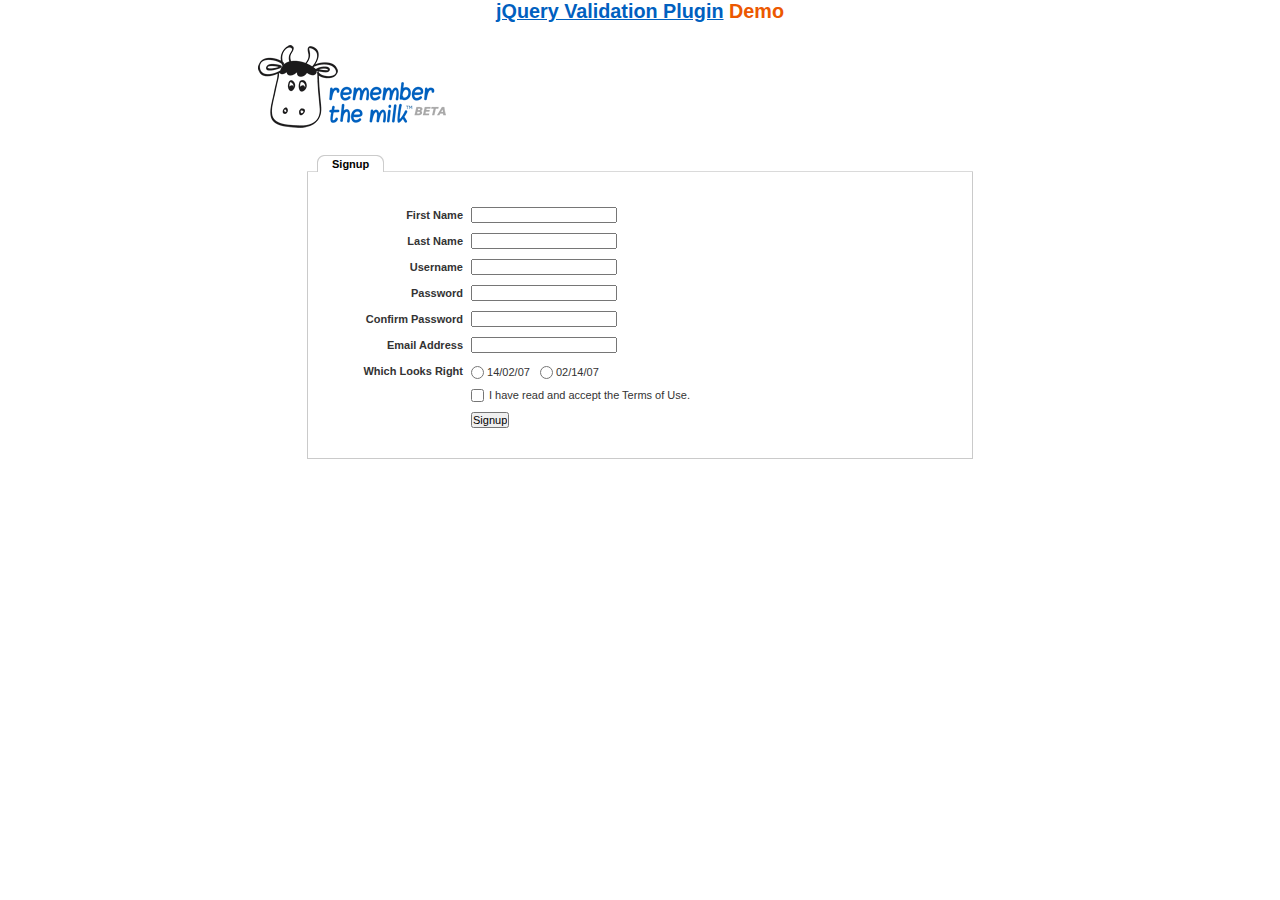
<file: neusoftEmpl/target/neusoftEmpl/js/jquery-validation-1.14.0/demo/milk/index.html>
<!DOCTYPE html>
<html lang="en">
<head>
	<meta charset="utf-8">
	<title>Remember The Milk signup form - jQuery Validate plugin demo - with friendly permission from the RTM team</title>
	<link rel="stylesheet" href="milk.css">
	<script src="../../lib/jquery.js"></script>
	<script src="../../lib/jquery.mockjax.js"></script>
	<script src="../../dist/jquery.validate.js"></script>
	<script>
	$(document).ready(function() {
		$.mockjax({
			url: "emails.action",
			response: function(settings) {
				var email = settings.data.email,
					emails = ["glen@marketo.com", "george@bush.gov", "me@god.com", "aboutface@cooper.com", "steam@valve.com", "bill@gates.com"];
				this.responseText = "true";
				if ($.inArray(email, emails) !== -1) {
					this.responseText = "false";
				}
			},
			responseTime: 500
		});

		$.mockjax({
			url: "users.action",
			response: function(settings) {
				var user = settings.data.username,
					users = ["asdf", "Peter", "Peter2", "George"];
				this.responseText = "true";
				if ($.inArray(user, users) !== -1) {
					this.responseText = "false";
				}
			},
			responseTime: 500
		});

		// validate signup form on keyup and submit
		var validator = $("#signupform").validate({
			rules: {
				firstname: "required",
				lastname: "required",
				username: {
					required: true,
					minlength: 2,
					remote: "users.action"
				},
				password: {
					required: true,
					minlength: 5
				},
				password_confirm: {
					required: true,
					minlength: 5,
					equalTo: "#password"
				},
				email: {
					required: true,
					email: true,
					remote: "emails.action"
				},
				dateformat: "required",
				terms: "required"
			},
			messages: {
				firstname: "Enter your firstname",
				lastname: "Enter your lastname",
				username: {
					required: "Enter a username",
					minlength: jQuery.validator.format("Enter at least {0} characters"),
					remote: jQuery.validator.format("{0} is already in use")
				},
				password: {
					required: "Provide a password",
					minlength: jQuery.validator.format("Enter at least {0} characters")
				},
				password_confirm: {
					required: "Repeat your password",
					minlength: jQuery.validator.format("Enter at least {0} characters"),
					equalTo: "Enter the same password as above"
				},
				email: {
					required: "Please enter a valid email address",
					minlength: "Please enter a valid email address",
					remote: jQuery.validator.format("{0} is already in use")
				},
				dateformat: "Choose your preferred dateformat",
				terms: " "
			},
			// the errorPlacement has to take the table layout into account
			errorPlacement: function(error, element) {
				if (element.is(":radio"))
					error.appendTo(element.parent().next().next());
				else if (element.is(":checkbox"))
					error.appendTo(element.next());
				else
					error.appendTo(element.parent().next());
			},
			// specifying a submitHandler prevents the default submit, good for the demo
			submitHandler: function() {
				alert("submitted!");
			},
			// set this class to error-labels to indicate valid fields
			success: function(label) {
				// set &nbsp; as text for IE
				label.html("&nbsp;").addClass("checked");
			},
			highlight: function(element, errorClass) {
				$(element).parent().next().find("." + errorClass).removeClass("checked");
			}
		});

		// propose username by combining first- and lastname
		$("#username").focus(function() {
			var firstname = $("#firstname").val();
			var lastname = $("#lastname").val();
			if (firstname && lastname && !this.value) {
				this.value = (firstname + "." + lastname).toLowerCase();
			}
		});
	});
	</script>
</head>
<body>
<h1 id="banner"><a href="http://jqueryvalidation.org/">jQuery Validation Plugin</a> Demo</h1>
<div id="main">
	<div id="content">
		<div id="header">
			<div id="headerlogo">
				<img src="milk.png" alt="Remember The Milk">
			</div>
		</div>
		<div style="clear: both;">
			<div></div>
		</div>
		<div class="content">
			<div id="signupbox">
				<div id="signuptab">
					<ul>
						<li id="signupcurrent"><a href=" ">Signup</a>
						</li>
					</ul>
				</div>
				<div id="signupwrap">
					<form id="signupform" autocomplete="off" method="get" action="">
						<table>
							<tr>
								<td class="label">
									<label id="lfirstname" for="firstname">First Name</label>
								</td>
								<td class="field">
									<input id="firstname" name="firstname" type="text" value="" maxlength="100">
								</td>
								<td class="status"></td>
							</tr>
							<tr>
								<td class="label">
									<label id="llastname" for="lastname">Last Name</label>
								</td>
								<td class="field">
									<input id="lastname" name="lastname" type="text" value="" maxlength="100">
								</td>
								<td class="status"></td>
							</tr>
							<tr>
								<td class="label">
									<label id="lusername" for="username">Username</label>
								</td>
								<td class="field">
									<input id="username" name="username" type="text" value="" maxlength="50">
								</td>
								<td class="status"></td>
							</tr>
							<tr>
								<td class="label">
									<label id="lpassword" for="password">Password</label>
								</td>
								<td class="field">
									<input id="password" name="password" type="password" maxlength="50" value="">
								</td>
								<td class="status"></td>
							</tr>
							<tr>
								<td class="label">
									<label id="lpassword_confirm" for="password_confirm">Confirm Password</label>
								</td>
								<td class="field">
									<input id="password_confirm" name="password_confirm" type="password" maxlength="50" value="">
								</td>
								<td class="status"></td>
							</tr>
							<tr>
								<td class="label">
									<label id="lemail" for="email">Email Address</label>
								</td>
								<td class="field">
									<input id="email" name="email" type="text" value="" maxlength="150">
								</td>
								<td class="status"></td>
							</tr>
							<tr>
								<td class="label">
									<label>Which Looks Right</label>
								</td>
								<td class="field" colspan="2" style="vertical-align: top; padding-top: 2px;">
									<table>
										<tbody>
											<tr>
												<td style="padding-right: 5px;">
													<input id="dateformat_eu" name="dateformat" type="radio" value="0">
													<label id="ldateformat_eu" for="dateformat_eu">14/02/07</label>
												</td>
												<td style="padding-left: 5px;">
													<input id="dateformat_am" name="dateformat" type="radio" value="1">
													<label id="ldateformat_am" for="dateformat_am">02/14/07</label>
												</td>
												<td>
												</td>
											</tr>
										</tbody>
									</table>
								</td>
							</tr>
							<tr>
								<td class="label">&nbsp;</td>
								<td class="field" colspan="2">
									<div id="termswrap">
										<input id="terms" type="checkbox" name="terms">
										<label id="lterms" for="terms">I have read and accept the Terms of Use.</label>
									</div>
									<!-- /termswrap -->
								</td>
							</tr>
							<tr>
								<td class="label">
									<label id="lsignupsubmit" for="signupsubmit">Signup</label>
								</td>
								<td class="field" colspan="2">
									<input id="signupsubmit" name="signup" type="submit" value="Signup">
								</td>
							</tr>
						</table>
					</form>
				</div>
			</div>
		</div>
	</div>
</div>
</body>
</html>
</file>
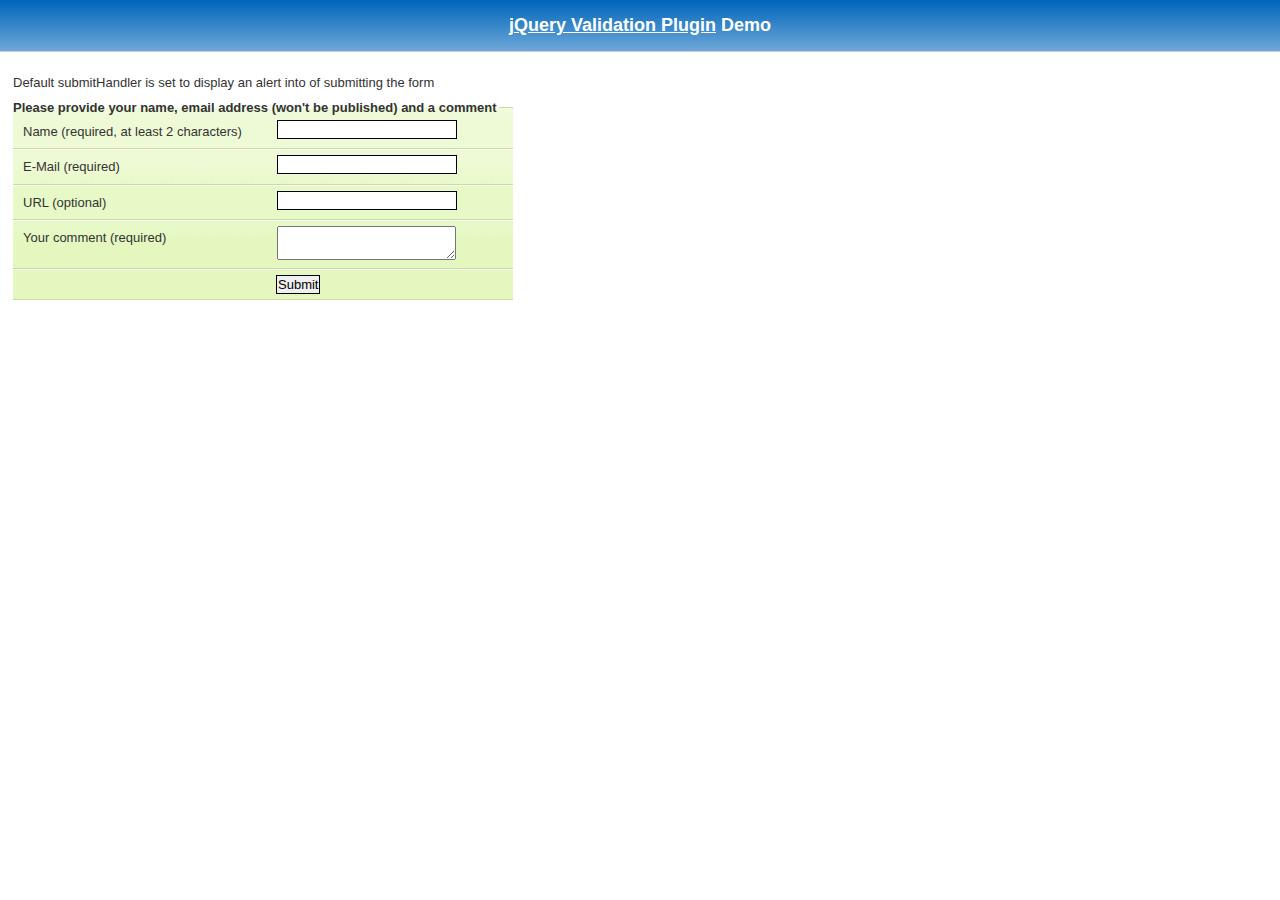
<file: neusoftEmpl/target/neusoftEmpl/js/jquery-validation-1.14.0/demo/requirejs/index.html>
<!DOCTYPE html>
<html lang="en">
	<head>
		<meta charset="utf-8">
		<title>jQuery validation plug-in - requirejs demo</title>

		<link rel="stylesheet" href="../css/screen.css">

		<style type="text/css">
			#commentForm { width: 500px; }
			#commentForm label { width: 250px; }
			#commentForm label.error, #commentForm input.submit { margin-left: 253px; }
		</style>
</head>
<body>

	<h1 id="banner"><a href="http://jqueryvalidation.org/">jQuery Validation Plugin</a> Demo</h1>
	<div id="main">

		<p>Default submitHandler is set to display an alert into of submitting the form</p>
		<form class="cmxform" id="commentForm" method="get" action="">
			<fieldset>
				<legend>Please provide your name, email address (won't be published) and a comment</legend>
				<p>
					<label for="cname">Name (required, at least 2 characters)</label>
					<input id="cname" name="name" minlength="2" type="text" required>
				</p>
				<p>
					<label for="cemail">E-Mail (required)</label>
					<input id="cemail" type="email" name="email" required>
				</p>
				<p>
					<label for="curl">URL (optional)</label>
					<input id="curl" type="url" name="url">
				</p>
				<p>
					<label for="ccomment">Your comment (required)</label>
					<textarea id="ccomment" name="comment" required></textarea>
				</p>
				<p>
					<input class="submit" type="submit" value="Submit">
				</p>
			</fieldset>
		</form>

		<script>
		var require = {
			paths: {
				"jquery": "../../lib/jquery-1.11.1"
			}
		};
		</script>
		<script src="../../lib/require.js" data-main="app.js"></script>
	</div>
</body>
</html>
</file>
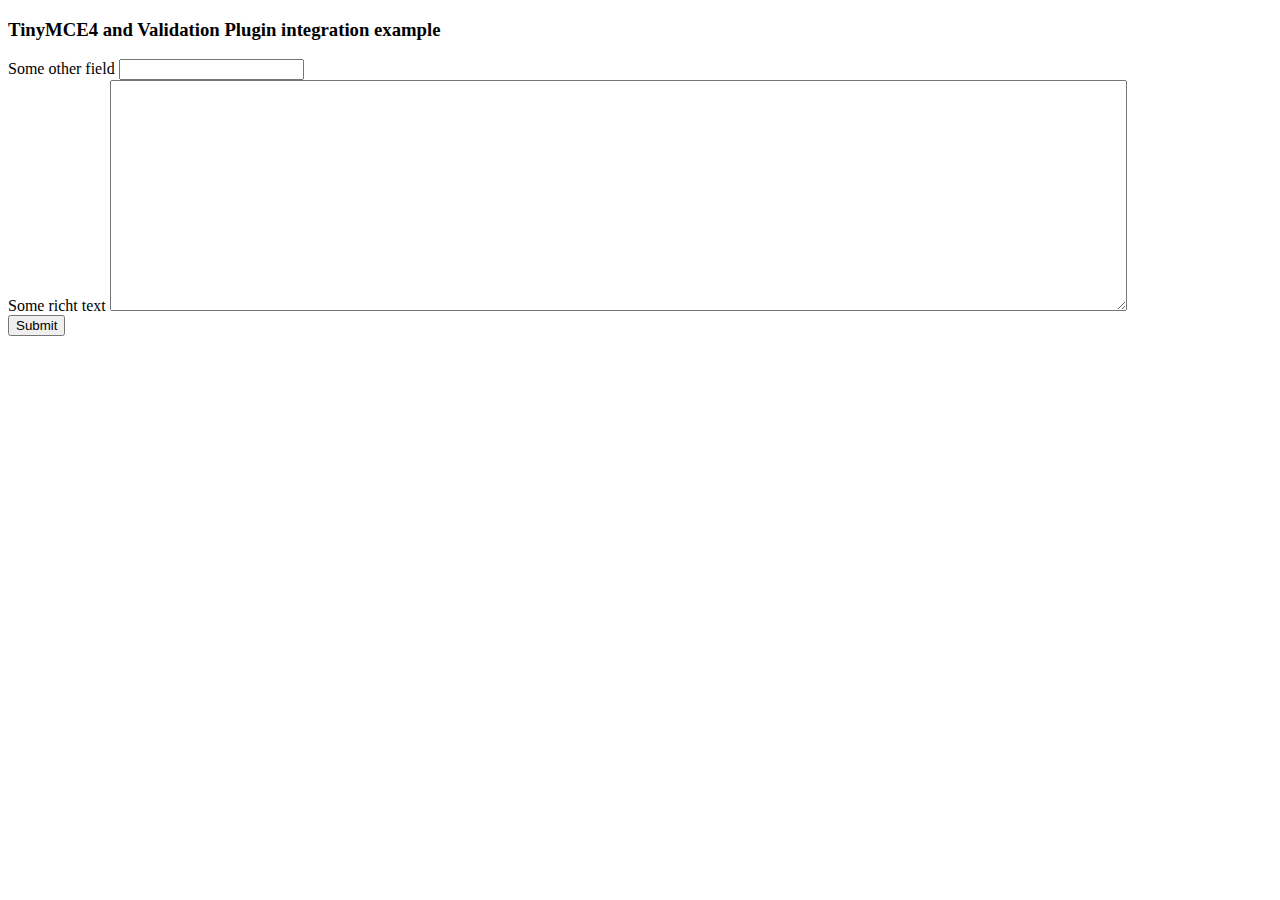
<file: neusoftEmpl/target/neusoftEmpl/js/jquery-validation-1.14.0/demo/tinymce4/index.html>
<!doctype html>
<html lang="en">
<head>
	<meta charset="utf-8">
	<title>jQuery Validation plugin: integration with TinyMCE</title>
	<script src="../../lib/jquery.js"></script>
	<script src="../../dist/jquery.validate.js"></script>
	<script src="//tinymce.cachefly.net/4.1/tinymce.min.js"></script>
	<script>
	tinymce.init({
		mode: "textareas",

		setup: function(editor) {
			editor.on('change', function(e) {
				tinymce.triggerSave();
				$("#" + editor.id).valid();
			});
		}

	});
	$(function() {
		var validator = $("#myform").submit(function() {
			// update underlying textarea before submit validation
			tinyMCE.triggerSave();
		}).validate({
			ignore: "",
			rules: {
				title: "required",
				content: "required"
			},
			errorPlacement: function(label, element) {
				// position error label after generated textarea
				if (element.is("textarea")) {
					label.insertAfter(element.next());
				} else {
					label.insertAfter(element)
				}
			}
		});
		validator.focusInvalid = function() {
			// put focus on tinymce on submit validation
			if (this.settings.focusInvalid) {
				try {
					var toFocus = $(this.findLastActive() || this.errorList.length && this.errorList[0].element || []);
					if (toFocus.is("textarea")) {
						tinyMCE.get(toFocus.attr("id")).focus();
					} else {
						toFocus.filter(":visible").focus();
					}
				} catch (e) {
					// ignore IE throwing errors when focusing hidden elements
				}
			}
		}
	})
	</script>
	<!-- /TinyMCE -->
</head>
<body>
<form id="myform" action="">
	<h3>TinyMCE4 and Validation Plugin integration example</h3>
	<label>Some other field</label>
	<input name="title">
	<br>
	<label>Some richt text</label>
	<textarea id="content" name="content" rows="15" cols="80" style="width: 80%"></textarea>
	<br>
	<input type="submit" name="save" value="Submit">
</form>
</body>
</html>
</file>
<file: neusoftEmpl/target/neusoftEmpl/js/jquery-validation-1.14.0/demo/marketo/stylesheet.css>
:-moz-any-link :focus {
	outline: none;
}

:focus {
	-moz-outline-style: none;
	outline: none;
}

body {
	font-size: 80%;
	margin: 0;
	padding: 0;
	font-family: tahoma, geneva, sans-serif;
	background-color: #000000;
}

a {
	color: #0653AB;
	outline: 0px;
	text-decoration: none;
}

a:hover {
	outline: 0px;
	text-decoration: underline;
}

img {
	border: 0px;
}

/* s1.0 - Page Containers */
#letterbox {
	margin: 10px auto;
	width: 883px;
	background-color: #364158;
	border: 8px solid #D4D4D4;
	padding: 1px 1px 10px 1px;
}

#header-background {
	background: url(images/back_nav_blue.gif) repeat-x;
	margin: 0px auto;
	padding: 0px;
	height: 73px;
	width: 883px;
	border-top: 4px solid #CCEAFE;
	border-bottom: 4px solid #D4D4D4;
}

#page-container {
	width: 866px;
	margin: 0px auto;
	margin-top: 33px; /* pad from top menu to actions buts*/
	margin-bottom: -11px;
	padding-top: 8px;
	padding-bottom: 8px;
	background-color: #D4D4D4; /* light grey*/
	border-right: 1px solid #464646;
}

#page-content-inner {
	width: 849px;
	margin: 0px auto;
	border-top: 1px solid #9F9FA0;
	border-left: 1px solid #A2A09A;
	background-color: #F4F1E9;
	position: relative;
}

#page-content-inner #col-left {
	width: 210px;
	float: left;
	background-color: #F4F1E9;
}

#page-content-inner #col-main {
	width: 639px;
	background-color: #ffffff;
	position: absolute;
	right: 0px;
	top: 0px;
}

#footer-container {
	width: 866px;
	position: relative;
	left: 8px;
	padding: 2px 0px 10px 0px;
	background-color: #D4D4D4; /* light grey*/
}

/* s2.0 - Global navigation bar */
.nav-global-container {
	width: 880px;
	margin: 0px auto;
	position: relative;
}

* html .nav-global-container { /* ie6 fix*/
	margin-bottom: -6px;
}

.login {
	position: absolute;
	right: 20px;
	text-align: center;
}

.login a,.login a span {
	display: block;
	height: 18px;
	font-size: 11px;
	background: url(images/login-sprite.gif) right -5px no-repeat;
	text-decoration: none;
	font-weight: bold;
	padding: 5px 10px 5px 10px;
	position: relative;
}

.login a:hover {
	color: #000000;
	text-decoration: underline;
}

div.login a span {
	background-position: left -105px;
	width: 4px;
	position: absolute;
	top: 0px;
	left: 0px;
	padding: 5px 0px 5px 0px;;
}

div.login a:hover span {

}

.logo {
	float: left;
	margin: 0px 0px -5px 0px; /* neg marging for ie6 */
}

.logo img {
	border: 0px;
	margin-left: -1px;
}

.nav-global {
	float: left;
	width: 645px;
	margin: 40px 0px 0px 40px;
	background-color: transparent;
}

.nav-global ul {
	margin: 0px;
	padding: 0px;
	list-style: none;
}

.nav-global li {
	float: left;
	white-space: nowrap;
}

div.nav-global li a,div.nav-global li a span {
	background-image: url(images/tab-sprite.gif);
	background-position: right 100px;
	background-repeat: no-repeat;
	height: 32px;
	color: #666666;
	text-decoration: none;
	font: bold 16px 'trebuchet ms';
	margin-right: 15px;
	display: block;
	position: relative;
	padding: 7px 15px 0px 15px;
}

div.nav-global li a:hover {
	background-position: right 0px;
	color: #333333;
}

div.nav-global li a:hover span {
	background-position: left -100px;
	display: block !important;
}

div.nav-global li a span {
	background-position: left 150px;
	width: 4px;
	position: absolute;
	left: 0px;
	top: 0px;
	padding: 7px 0px 0px 0px;
}

body.safari div.nav-global li a span {
	display: none;
}

div.nav-global li a.on,div.nav-global li a.on:hover {
	background-position: right -55px;
	color: #FFFFFF;
}

div.nav-global li a.on span,div.nav-global li a.on:hover span {
	background-position: left -155px;
	display: block !important;
}

div.action-container {
	position: relative;
	top: -45px;
	cursor: pointer;
}

div.action-icon-container {
	position: absolute;
	top: -17px;
	left: -17px;
	z-index: 10;
	width: 100px;
	height: 100px;
	overflow: hidden;
}

div.action-icon {
	border: 0px;
	position: absolute;
	top: -0px;
	left: 0px;
}

div.action-button-container {
	height: 106px;
	width: 180px;
	overflow: hidden;
	position: absolute;
	top: 0px;
	left: 0px;
	z-index: 5;
}

img.action-icon {
	border: 0px;
	position: absolute;
	top: 0px;
	left: 0px;
	z-index: 0
}

div.action-text {
	z-index: 20;
	color: #FFFFFF;
	position: absolute;
	left: 40px;
	top: 12px;
	font: 14px tahoma, geneva;
	padding-top: 30px;
}

div.bigbuttons {
	top: -20px;
}

div.action-header {
	z-index: 21;
	position: absolute;
	left: 40px;
	top: 10px;
}

div.action-header b {
	font: bold 17px tahoma, geneva;
	display: block;
	margin-bottom: 10px;
	color: #0b2c89;
	position: absolute;
	top: 0px;
	left: 0px;
	width: 130px;
}

div.action-header b.shadow {
	top: 1px;
	left: 1px;
	color: #d5d5d5;
}

img.action-button {
	position: relative;
}

div.hover img.action-button {
	top: -131px;
}

div.on img.action-button {
	top: -261px;
}

/* s3.0 - top of content Action Buttons */
.action-buttons {
	width: 100%; /* ie6 requires */
}

.action-buttons ul {
	position: relative;
	padding: 0px;
}

.action-buttons li {
	position: relative; /* ie6 fix */
	float: left;
	list-style: none;
	text-align: center;
	line-height: 16px;
	margin: -61px 0px 0px 0px;
}

.action-home li {
	margin: -49px 0px 0px 0px;
}

.action-buttons  a {
	display: block;
	height: 110px;
	width: 175px;
	padding: 14px 0px 0px 25px;
	text-decoration: none;
	font-size: 12px;
	font-weight: bold;
	color: #ffffff;
}

.action-buttons li span {
	color: #053880;
	line-height: 47px;
	font-size: 17px;
}

div.action-bottom {
	margin: 15px 0px 10px 0px;
	float: left;
}

div.action-bottom a {
	height: 61px;
	width: 178px;
	border: 0px;
	background: url(images/action-bottom.gif) no-repeat 0px 0px;
	color: #0b2c89;
	float: left;
	position: relative;
	font: bold 17px tahoma, geneva;
	text-decoration: none;
	margin-right: 10px;
}

div.action-bottom a span {
	position: absolute;
	top: 15px;
	left: 40px;
}

div.action-bottom a span.shadow {
	top: 16px;
	left: 41px;
	color: #d4d4d4;
}

.line-grey {
	background: url(images/line-grey.gif) 0 0 repeat-x;
	height: 2px;
	margin: 8px 25px 20px 0;
}

/* s4.0 - Home Hero Area */
.hero-background {
	position: relative;
	width: 880px;
	background: url(images/back_home-hero.jpg) 10px 0px no-repeat;
	height: 211px;
	margin: -20px 0px 45px 0px;
}

.hero-text {
	float: right;
	width: 626px;
	margin-top: 26px;
}

.hero-text a { /* Sign Up Now Button */
	padding: 5px 32px 0px 0px;
	float: right;
}

.hero-text h1 {
	font-size: 2.3em;
	line-height: 1.2em;
	color: #333333;
	font-family: Trebuchet MS;
	margin: 12px 0px 10px 10px;
}

.hero-text h2 {
	margin: 0px;
	font-weight: normal;
	font-size: 1.35em;
	margin: 5px 0px 13px 10px
}

/* s4.1 - Home Left Header tab */
.col-left-header-tab {
	position: relative; /* ie6 fix */
	background: url(images/tab_green.gif) 0 0 no-repeat;
	height: 30px;
	width: 166px;
	text-align: center;
	color: #ffffff;
	font: 20px 'trebuchet ms';
	padding-top: 2px;
	margin-top: -41px;
	margin-left: 20px;
	line-height: 29px;
	margin-bottom: 8px;
	display: block;
}

.col-left-header-tab a {
	color: #FFFFFF;
}

.callout-green {
	background: url(images/back_green-fade.gif) 0 0 repeat-x;
	font-size: 1.2em;
	padding: 10px 15px 20px 13px;
	color: #303B52;
	line-height: 1.4em;
}

/* s4.2 - Home Left Quote */
.callout-tan {
	color: #666666;
}

.callout-tan h1 {
	background: #F4F1E9 url(images/back_tan-fade.gif) 0 0 repeat-y;
	font-size: 1.1em;
	text-align: center;
	margin: 0px;
	padding: 11px 5px 11px 2px;
	color: #333333;
}

.callout-tan p {
	margin: 0px;
	margin-top: 5px;
	line-height: 1.4em;
	padding: 5px 10px 7px 13px;
}

.callout-tan p img {
	float: left;
	margin: 5px 10px 5px 0px;
}

.callout-tan div {
	text-align: left;
	padding: 5px 10px 7px 0px;
	font-weight: bold;
}

/* s4.3 - purple home boxes */
.box-purple {
	background: #C6C8E3 url(images/back_home-icons.png) 0px 0px repeat-x;
	border-left: 1px solid #ffffff;
	color: #333333;
	width: 581px;
	padding: 10px 15px 20px 15px;
}

div.box-purple a {

}

.box-purple h1 {
	font-size: 1.5em;
	margin: 10px 0px -15px 0px;
}

.box-purple li {
	margin: 0px 0px 0px -23px;
	line-height: 1.6em;
	font-size: 1em;
}

.box-purple  div {
	padding: 0px 0px 0px 110px;
}

.icon-text01 {
	background-image: url(images/icon_search-engine-market.png);
	background-repeat: no-repeat;
}

* html .icon-text01 {
	width: 460px; /* must have a width or heigh tag for ie6*/
	background-image: none;
	filter: progid : DXImageTransform . Microsoft .
		AlphaImageLoader(src = "images/icon_search-engine-market.png",
		sizingMethod = "crop");
}

.icon-text02 {
	background: url(images/icon_landing-pages.png) 0 0 no-repeat;
}

* html .icon-text02 {
	width: 460px; /* must have a width or heigh tag for ie6*/
	background-image: none;
	filter: progid : DXImageTransform . Microsoft .
		AlphaImageLoader(src = "images/icon_landing-pages.png", sizingMethod =
		"crop");
}

.icon-text03 {
	background: url(images/icon_salesforce.png) 0 0 no-repeat;
}

* html .icon-text03 {
	width: 460px; /* must have a width or heigh tag for ie6*/
	background-image: none;
	filter: progid : DXImageTransform . Microsoft .
		AlphaImageLoader(src = "images/icon_salesforce.png", sizingMethod =
		"crop");
}

/* s4.4 - news home boxes */
.callout-news {
	color: #555555;
	float: left;
	width: 49%;
	margin: 10px 1px 0px 0px;
	padding-bottom: 20px;
	text-align: left;
}

.line-news-r {
	border-right: 1px solid #D4D4D4;
}

.callout-news h1 {
	background-color: #EEEEEE;
	font-size: 1.2em;
	margin: 0px;
	padding: 11px 5px 11px 15px;
	color: #333333;
}

.callout-news p {
	margin: 10px 0px 0px 10px;
	padding: 0px 10px 7px 20px;
	background: url(images/news.gif) no-repeat left 1px;
}

.callout-news p a {

}

.callout-news ul {
	list-style-type: none;
	padding: 0;
	margin: 10px 0 0 10px;
}

.callout-news li {
	background: url(images/icon_news.gif) no-repeat left 2px;
	padding: 0px 5px 5px 20px;
}

.callout-news li a {
	display: block;
	margin-bottom: 5px;
}

.callout-news div {
	text-align: right;
}

#scrollup {
	position: relative;
	overflow: hidden;
	height: 440px;
	width: 200px
}

.headline {
	position: absolute;
	top: 600px;
	left: 5px;
	height: 585px;
	width: 190px;
	font: normal 12px tahoma, geneva !important;
}

div.more {
	margin: 5px 0px 0px 0px;
	padding: 0px 10px 0px 0px;
	letter-spacing: inherit;
}

div.more a {
	background: transparent url(images/arrow_r-blue.gif) no-repeat right 2px
		;
	font-weight: bold;
	padding: 0px 20px 0px 0px;
	font-weight: bold;
	text-decoration: none;
}

div.more a:hover {
	text-decoration: underline;
}

/* sX.0 - Left Nav */
.nav-left-back {
	background: url(images/back_nav_side.gif) 0 0 repeat-x;
}

div.empty {
	background: #F1F0E5 url(images/back_green-fade.gif) 0 0 repeat-x;
}

div.empty div.callout-green {

}

.nav-left {
	padding-top: 12px;
	/*background: url(images/logo_marketo_square.gif) 0 0 no-repeat;*/
	width: 210px;
}

.nav-left ul {
	margin: 0px;
	padding: 0px;
	list-style: none;
}

.nav-left li a {
	display: block;
	height: 24px;
	text-decoration: none;
	font-size: 12px;
	font-weight: bold;
	color: #ffffff;
	border-top: 1px solid #B3D38D;
	border-bottom: 1px solid #7CA84E;
	border-left: 1px solid #97B973;
	padding: 6px 0px 0px 20px;
}

.nav-left a:hover,.nav-left a.active:hover,#nav-left-sub a:hover {
	color: #4C6F28;
	background-color: #F4F1E9;
}

.nav-left a.open {
	background-image: url(images/arrow_d-green.gif);
	background-repeat: no-repeat;
	background-position: 6px 11px;
}

.nav-left-header-tab {
	position: relative; /* ie6 fix */
	background: url(images/tab_green.gif) 0 0 no-repeat;
	height: 32px;
	width: 166px;
	text-align: center;
	color: #ffffff;
	margin: -41px 0px 0px 22px;
	line-height: 22px;
	margin-bottom: 8px;
	display: block;
}

div.empty div.nav-left-header-tab {
	background: url(images/tab_green2.gif) 0 0 no-repeat;
}

.nav-left a.active {
	/* background: url(images/arrow_d-green.gif) 5px 10px no-repeat; */
	display: block;
	height: 24px;
	text-decoration: none;
	font-size: 12px;
	font-weight: bold;
	background-color: #F4F1E9;
	color: #4C6F28;
	border-top: 1px solid #D1E5BB;
	border-bottom: 1px solid #B0CB95;
	border-left: 1px solid #DADADA;
	padding: 6px 0px 0px 20px;
}

#nav-left-sub a {
	display: block;
	height: 24px;
	text-decoration: none;
	font-size: 12px;
	font-weight: bold;
	background-color: #D6E8C4;
	color: #4C6F28;
	border-top: 1px solid #D6E8C4;
	border-bottom: 1px solid #B0CB95;
	border-left: 1px solid #97B973;
	border-right: 1px solid #8DBE5A;
	padding: 6px 0px 0px 30px;
}

* html #nav-left-sub { /* ie6 fix */
	margin-top: -1px;
}

*+html #nav-left-sub { /* ie7 fix */
	margin-top: -1px;
}

#nav-left-sub a.active-page {
	display: block;
	height: 24px;
	text-decoration: none;
	font-size: 12px;
	font-weight: bold;
	background-color: #ffffff;
	color: #666666;
	border-top: 0px solid #7CA84E;
	border-bottom: 1px solid #B0CB95;
	border-left: 1px solid #97B973;
	border-right: 0px solid #8DBE5A;
	padding: 6px 0px 0px 30px;
	cursor: default; /* turns off hand icon for link */
}

/* sX.0 -  Main Content */
.main-content {
	color: #666666;
	position: absolute;
	right: 20px;
	padding-top: 20px;
	width: 585px;
	padding-bottom: 20px;
}

div.main-content div.main-content {

}

.main-content h1 {
	color: #5890D1;
	font-size: 1.9em;
	font-family: Trebuchet MS;
	border-bottom: 1px solid #cccccc;
	margin: 0px 10px 0px 0px;
}

.main-content h2 {
	color: #666666;
	font-size: 1.3em;
	font-weight: normal;
	margin: 10px 10px 5px 0px;
}

.main-content p {
	margin: 10px 10px 10px 0px;
	line-height: 1.55em;
}

/* sX.1 -  Main Content Sub Styles */
.sub-grey {
	border-top: 1px solid #D4D4D4;
	border-bottom: 1px solid #D4D4D4;
	background-color: #F4F4F4;
	margin: 10px 10px 0px 0px;
	padding: 0px 10px 20px 15px;
}

.sub-white {
	margin: 10px 10px 0px 0px;
	padding: 0px 10px 20px 15px;
}

img.screen-grab-r {
	margin-right: -8px;
	text-align: right;
	padding: 0px 0px 0px 10px;
}

div.main-content a.screenshot {
	float: right;
	padding: 10px 10px 0px 0px
}

.content-foot {
	border-top: 1px solid #D4D4D4;
	font-size: .9em;
	line-height: 1.45em;
	margin: 10px 20px 0px 0px;
	padding: 10px 10px 30px 0px;
}

div.main-content ul {
	position: relative;
	left: -25px;
}

div.main-content li {
	margin-bottom: 5px;
	list-style-type: disc
}

div.main-content li a {
	color: #6A6CB0;
}

/* sX.0 - Footer */
div.footer {
	color: #666666;
	font-size: .85em;
	font-weight: normal;
	height: 18px;
	margin: 0px auto;
	font-family: Tahoma, Geneva, sans-serif;
	margin-top: 10px;
}

.footer ul {
	list-style-type: none;
}

.footer li {
	float: left;
	border-right: 1px solid #666666;
	padding: 0px 7px 0px 7px;
	margin-top: 3px;
}

.footer a {
	color: #666666;
	text-decoration: none;
}

.footer a:hover {
	color: #0653AB;
	text-decoration: none;
}

.footer li.line-off {
	border-right: 0px solid #ffffff;
}

div.footer strong {
	font-weight: normal;
}

/* sX.0 - General Colors */
.line-grey,.line-grey-tier {
	border-top: 1px solid #A3A3A2;
}

.line-grey-tier {
	padding-bottom: 25px;
}

.bottom {
	height: 10px;
}

div.p10bottom {
	padding-bottom: 10px;
}

.clear {
	clear: both;
}

table.grid {
	background: #EEEEEE;
}

table.grid th {
	background-color: #F4F4F4;
}

table.grid td {
	background-color: #FFFFFF;
}

div.buttonSubmit {
	position: relative;
}

div.buttonSubmit input,div.buttonSubmit span {
	height: 36px;
	position: relative;
	background-image: url(images/button-submit.gif);
	background-repeat: no-repeat;
	background-position: right 0px;
	float: left;
	color: #FFFFFF;
	font-weight: bold;
	padding: 0px 15px 2px 15px;
	margin: 20px 0px 20px 0px;
	border: 0px;
	cursor: pointer;
	z-index: 5;
}

div.buttonSubmit input {
	width: auto;
}

div.buttonSubmit span {
	width: 4px;
	position: absolute;
	left: 0px;
	top: 0px;
	background-position: left -36px;
	padding: 0px 0px 0px 0px;
	z-index: 10;
}

body.safari div.buttonSubmit span {
	display: none
}

div.buttonSubmitHover input {
	background-position: right -72px;
}

div.buttonSubmitHover span {
	background-position: left -108px;
}

a.demoLink {
	padding: 1px 10px 0px 17px;
	height: 24px;
	background: url(images/bullet_triangle_blue.gif) no-repeat 0px 4px;
	display: block;
	float: left;
}

div.callout-tan a {
	background: none;
	color: #0653AB;
	margin: auto;
	display: block;
}

div.callout-tan a:hover {
	background: none;
	color: #0653AB;
}

label.error {
	display: block;
	color: red;
	font-style: italic;
	font-weight: normal;
}

input.error {
	border: 2px solid red;
}

p.demoBlock {
	border-bottom: 1px solid #DDDDDD;
	padding-bottom: 10px;
}

div.left-nav-callout {
	height: 200px;
	width: 190px;
	top: 55px;
	left: 5px;
	position: relative;
	padding-left: 9px;
	padding-top: 13px;
}

div.left-nav-callout img.png {
	position: absolute;
	z-index: 0;
	top: 0px;
	left: 0px;
}

div.left-nav-callout h6 {
	font: bold 14px tahoma, geneva;
	color: #333333;
	height: 36px;
	padding-left: 5px;
	margin: 0px;
	position: relative;
	z-index: 10;
}

div.left-nav-callout a {
	background: url(images/monitor24.gif) no-repeat 0px center;
	padding: 5px 0px 5px 30px;
	display: block;
	font: bold 12px tahoma, geneva;
	color: #336699;
	margin-bottom: 5px;
	position: relative;
	z-index: 10;
	width: 140px;
}

form table td {
	padding: 5px;
}

form table input {
	width: 200px;
	padding: 3px;
	margin: 0px;
}

textarea {
	width: 400px
}

td.label {
	width: 150px;
}

tr.required td.label {
	font-weight: bold;
	background: url(/images/forms/backRequiredGray.gif) no-repeat right
		center;
}

div.subTableDiv {
	width: 500px;
}

div.subTableDiv td.label {
	width: 135px;
}

ul#homeBlog li div.description {
	display: none;
}

td.field input.error, td.field select.error, tr.errorRow td.field input,tr.errorRow td.field select {
	border: 2px solid red;
	background-color: #FFFFD5;
	margin: 0px;
	color: red;
}

tr td.field div.formError {
	display: none;
	color: #FF0000;
}

tr.errorRow td.field div.formError {
	display: block;
	font-weight: normal;
}

div.error {
	color: red;
}

div.error a {
	color: #336699;
	font-size: 12px;
	text-decoration: underline
}

div.tooltip {
	position: absolute;
	left: 30px;
	bottom: 0px;
	display: none; /* in case javascript is disabled */
	width: 170px;
	background-color: #F4F1E9;
	z-index: 100;
	padding: 10px;
	border: 1px solid #CCCCCC;
}

div.offerbox {
	width: 125px;
	float: left;
	position: relative;
}

div.offerbox h3 {
	font: bold 17px tahoma, geneva;
	color: #333333;
	height: 55px;
	margin: 0px auto;
	text-align: center;
}

div.offerbox h4 {
	height: 100px;
	font: normal 13px tahoma, geneva;
	margin: 0px;
}

div.offerbox h5 {
	font: bold 14px tahoma, geneva;
	margin: 0px;
	height: 55px;
}

div.offerbox h5 small {
	float: left;
	font-weight: normal;
	font-size: 10px;
}

div.offerbox div.learnmore {
	padding-left: 25px;
}

div#marketoEditions {
	background: url(images/buynowBack.gif) no-repeat;
	width: 584px;
	height: 376px;
	float: left;
	position: relative;
	margin-bottom: 10px;
}

div.offerHeader {
	background: #0D8BBD;
	position: absolute;
	top: 20px;
	width: 266px;
	height: 34px;
	border: 1px solid #e1e4e2;
}

div.offerHeader span {
	font: 20px 'trebuchet ms';
	color: #FFFFFF;
	position: absolute;
	left: 0px;
	top: 0px;
}

div.offerHeader span.shadow {
	font: 20px 'trebuchet ms';
	color: #333333;
	position: absolute;
}

div.offerbox div.buttonSubmit {
	margin: 5px 0px 0px 10px;
}

div.footerAddress {
	position: absolute;
	bottom: 30px;
	left: 20px;
	color: #666666;
	font-size: 11px;
	display: none;
}
</file>
<file: neusoftEmpl/target/neusoftEmpl/js/jquery-validation-1.14.0/demo/milk/milk.css>
/* GENERAL ELEMENTS */

* { margin: 0; padding: 0; }

body, input, select, textarea { font-family: verdana, arial, helvetica, sans-serif; font-size: 11px; }
body { color: #333;  background-color: #fff; text-align: center; }

a:link { color:#0060BF; text-decoration: underline; }
a:visited { color:#0060BF; text-decoration: underline; }
a:active { color:#0060BF; text-decoration: underline; }
a:hover { color:#000000; text-decoration: underline; }
	
h1, h2, h3, h4, h5, h6 { font-family: "Lucida Grande", "Lucida Sans Unicode", geneva, verdana, arial, helvetica, sans-serif; font-weight: bold; color: #666; }
h1 { font-size: 1.8em; margin: 0em 0em 0.6em 0em; color: #EC5800; }
h2 { font-size: 1.5em; margin: 1.2em 0em 0.4em 0em; }
h3 { font-size: 1.4em; margin: 1.2em 0em 0.4em 0em; color: #EC5800; }
h4 { font-size: 1.2em; margin: 1.2em 0em 0.4em 0em; }
h5 { font-size: 1.0em; margin: 1.2em 0em 0.4em 0em; }
h6 { font-size: 0.8em; margin: 1.2em 0em 0.4em 0em; }

img { border: 0px; }

p { font-size: 1.0em; line-height: 1.3em; margin: 1.2em 0em 1.2em 0em; }
li > p { margin-top: 0.2em; }
pre { font-family: monospace; font-size: 1.0em; }
strong, b { font-weight: bold; }

/* PAGE ELEMENTS */

/* Content */

#content { margin: 0em auto; width: 765px; padding: 10px 0 10px 0; text-align: left; /* Win IE5 */ }
.content { margin-left: 4.5em; margin-right: 4.5em; }
.content ol, .content ul, .content li { font-size: 1.0em; line-height: 1.3em; margin: 0.2em 0 0.1em 1.5em; }
.content ol.terms li { margin-bottom: 1em; }

/* Header */

#header { padding-bottom: 10em; }
#headerlogo { float: left; }
#headerlogo img { width: 188px; height: 83px;  }
#headernav { float: right; }

label { font-weight: bold; }
#reminders label { font-weight: normal; }

table.tabbedtable { padding-left: 3em; }
table.tabbedtable td { padding-bottom: 5px; }
table.tabbedtable label { text-align: right; padding-right: 9px; }
.hiddenlabel { visibility: hidden; }
.largelink { border: 1px solid #cacaca; padding: 10px; background-color: #E8EEF7; font-size: 1.2em; font-weight: bold; }
.largelinkwrap { padding-top: 10px; padding-bottom: 10px; }



#signuptab {
  float:left;
  width:100%;
  background:#fff url("bg.gif") repeat-x bottom;
  font-size: 1.0em;
  line-height: normal;
}
#signuptab ul {
  margin:0;
  padding: 0px 10px 0px 10px;
  list-style:none;
}
#signuptab li {
  float:left;
  background:url("left_white.png") no-repeat left top;
  margin:0;
  padding:0 3px 0 9px;
  border-bottom:1px solid #CACACA;
}
#signuptab a {
  float:left;
  display:block;
  width:.1em;
  background:url("right_white.png") no-repeat right top;
  padding:2px 15px 0px 6px;
  text-decoration:none;
  font-weight:bold;
  color:#fff;
  white-space: nowrap;
}
#signuptab > ul a {width:auto;}
/* Commented Backslash Hack hides rule from IE5-Mac \*/
#signuptab a {float:none;}
/* End IE5-Mac hack */
#signuptab a:hover {
  color:#333;
}
#signuptab #signupcurrent {
  background-position:0 -150px;
  border-width:0;
}
#signuptab #signupcurrent a {
  background-position:100% -150px;
  padding-bottom:1px;
  color:#000;
}
#signuptab li:hover, #signuptab li:hover a {
  background-position:0% -150px;
  color:#000;
}
#signuptab li:hover a {
  background-position:100% -150px;
}

/* Signup box */

#signupbox {
  width: 100%;
  text-align: center;
  margin: 0em auto;
}

#signupwrap {
  border: 1px solid #CACACA;
  border-top: 0;
  text-align: left;
  padding: 35px 10px 20px 30px;
  clear: both;
}

/* Unsupported browsers */

.orange_rbcontent { padding: 0.4em; }
.orange_rbroundbox { width: 100%; }

#unsupported {
  font-weight: bold;
  text-align: left;
}

/*#content {
  padding-top: 15px;
}*/

/* Signup form */

#signupform table {
  border-spacing: 0px;
  border-collapse: collapse;
  empty-cells: show;
}

#signupform .label {
  padding-top: 2px;
  padding-right: 8px;
  vertical-align: top;
  text-align: right;
  width: 125px;
  white-space: nowrap;
}

#signupform .field {
  padding-bottom: 10px;
  white-space: nowrap;
}

#signupform .status {
  padding-top: 2px;
  padding-left: 8px;
  vertical-align: top;
  width: 246px;
  white-space: nowrap;
}

#signupform .textfield {
  width: 150px;
}

#signupform label.error {
  background:url("../images/unchecked.gif") no-repeat 0px 0px;
  padding-left: 16px;
  padding-bottom: 2px;
  font-weight: bold;
  color: #EA5200;
}

#signupform label.checked {
  background:url("../images/checked.gif") no-repeat 0px 0px;
}

#signupform .success_msg {
  font-weight: bold;
  color: #0060BF;
  margin-left: 19px;
}

#signupform #dateformatStatus, #signupform #termsStatus {
  margin-left: 6px;
}

#signupform #dateformat_eu {
 vertical-align: middle;
}

#signupform #ldateformat_eu {
  font-weight: normal;
  vertical-align: middle;
}

#signupform #dateformat_am {
  vertical-align: middle;
}

#signupform #ldateformat_am {
  font-weight: normal;
  vertical-align: middle;
}

#signupform #termswrap {
  float: left;
}

#signupform #terms {
  vertical-align: middle;
  float: left;
  display: block;
  margin-right: 5px;
}

#signupform #lterms {
  font-weight: normal;
  vertical-align: middle;
  float: left;
  display: block;
  width: 350px;
  white-space: normal;
}

#signupform #lsignupsubmit {
  visibility: hidden;
}
</file>
<file: neusoftEmpl/target/neusoftEmpl/js/jquery-validation-1.14.0/demo/css/screen.css>
/**********************************

Use: Main Screen Import

***********************************/

@import "reset.css";
@import "core.css";

@import "cmxformTemplate.css";
@import "cmxform.css";
</file>
<file: neusoftEmpl/target/neusoftEmpl/js/jquery-validation-1.14.0/test/qunit/qunit.css>
/*!
 * QUnit 1.18.0
 * http://qunitjs.com/
 *
 * Copyright jQuery Foundation and other contributors
 * Released under the MIT license
 * http://jquery.org/license
 *
 * Date: 2015-04-03T10:23Z
 */

/** Font Family and Sizes */

#qunit-tests, #qunit-header, #qunit-banner, #qunit-testrunner-toolbar, #qunit-userAgent, #qunit-testresult {
	font-family: "Helvetica Neue Light", "HelveticaNeue-Light", "Helvetica Neue", Calibri, Helvetica, Arial, sans-serif;
}

#qunit-testrunner-toolbar, #qunit-userAgent, #qunit-testresult, #qunit-tests li { font-size: small; }
#qunit-tests { font-size: smaller; }


/** Resets */

#qunit-tests, #qunit-header, #qunit-banner, #qunit-userAgent, #qunit-testresult, #qunit-modulefilter {
	margin: 0;
	padding: 0;
}


/** Header */

#qunit-header {
	padding: 0.5em 0 0.5em 1em;

	color: #8699A4;
	background-color: #0D3349;

	font-size: 1.5em;
	line-height: 1em;
	font-weight: 400;

	border-radius: 5px 5px 0 0;
}

#qunit-header a {
	text-decoration: none;
	color: #C2CCD1;
}

#qunit-header a:hover,
#qunit-header a:focus {
	color: #FFF;
}

#qunit-testrunner-toolbar label {
	display: inline-block;
	padding: 0 0.5em 0 0.1em;
}

#qunit-banner {
	height: 5px;
}

#qunit-testrunner-toolbar {
	padding: 0.5em 1em 0.5em 1em;
	color: #5E740B;
	background-color: #EEE;
	overflow: hidden;
}

#qunit-userAgent {
	padding: 0.5em 1em 0.5em 1em;
	background-color: #2B81AF;
	color: #FFF;
	text-shadow: rgba(0, 0, 0, 0.5) 2px 2px 1px;
}

#qunit-modulefilter-container {
	float: right;
	padding: 0.2em;
}

.qunit-url-config {
	display: inline-block;
	padding: 0.1em;
}

.qunit-filter {
	display: block;
	float: right;
	margin-left: 1em;
}

/** Tests: Pass/Fail */

#qunit-tests {
	list-style-position: inside;
}

#qunit-tests li {
	padding: 0.4em 1em 0.4em 1em;
	border-bottom: 1px solid #FFF;
	list-style-position: inside;
}

#qunit-tests > li {
	display: none;
}

#qunit-tests li.running,
#qunit-tests li.pass,
#qunit-tests li.fail,
#qunit-tests li.skipped {
	display: list-item;
}

#qunit-tests.hidepass li.running,
#qunit-tests.hidepass li.pass {
	visibility: hidden;
	position: absolute;
	width:   0px;
	height:  0px;
	padding: 0;
	border:  0;
	margin:  0;
}

#qunit-tests li strong {
	cursor: pointer;
}

#qunit-tests li.skipped strong {
	cursor: default;
}

#qunit-tests li a {
	padding: 0.5em;
	color: #C2CCD1;
	text-decoration: none;
}

#qunit-tests li p a {
	padding: 0.25em;
	color: #6B6464;
}
#qunit-tests li a:hover,
#qunit-tests li a:focus {
	color: #000;
}

#qunit-tests li .runtime {
	float: right;
	font-size: smaller;
}

.qunit-assert-list {
	margin-top: 0.5em;
	padding: 0.5em;

	background-color: #FFF;

	border-radius: 5px;
}

.qunit-collapsed {
	display: none;
}

#qunit-tests table {
	border-collapse: collapse;
	margin-top: 0.2em;
}

#qunit-tests th {
	text-align: right;
	vertical-align: top;
	padding: 0 0.5em 0 0;
}

#qunit-tests td {
	vertical-align: top;
}

#qunit-tests pre {
	margin: 0;
	white-space: pre-wrap;
	word-wrap: break-word;
}

#qunit-tests del {
	background-color: #E0F2BE;
	color: #374E0C;
	text-decoration: none;
}

#qunit-tests ins {
	background-color: #FFCACA;
	color: #500;
	text-decoration: none;
}

/*** Test Counts */

#qunit-tests b.counts                       { color: #000; }
#qunit-tests b.passed                       { color: #5E740B; }
#qunit-tests b.failed                       { color: #710909; }

#qunit-tests li li {
	padding: 5px;
	background-color: #FFF;
	border-bottom: none;
	list-style-position: inside;
}

/*** Passing Styles */

#qunit-tests li li.pass {
	color: #3C510C;
	background-color: #FFF;
	border-left: 10px solid #C6E746;
}

#qunit-tests .pass                          { color: #528CE0; background-color: #D2E0E6; }
#qunit-tests .pass .test-name               { color: #366097; }

#qunit-tests .pass .test-actual,
#qunit-tests .pass .test-expected           { color: #999; }

#qunit-banner.qunit-pass                    { background-color: #C6E746; }

/*** Failing Styles */

#qunit-tests li li.fail {
	color: #710909;
	background-color: #FFF;
	border-left: 10px solid #EE5757;
	white-space: pre;
}

#qunit-tests > li:last-child {
	border-radius: 0 0 5px 5px;
}

#qunit-tests .fail                          { color: #000; background-color: #EE5757; }
#qunit-tests .fail .test-name,
#qunit-tests .fail .module-name             { color: #000; }

#qunit-tests .fail .test-actual             { color: #EE5757; }
#qunit-tests .fail .test-expected           { color: #008000; }

#qunit-banner.qunit-fail                    { background-color: #EE5757; }

/*** Skipped tests */

#qunit-tests .skipped {
	background-color: #EBECE9;
}

#qunit-tests .qunit-skipped-label {
	background-color: #F4FF77;
	display: inline-block;
	font-style: normal;
	color: #366097;
	line-height: 1.8em;
	padding: 0 0.5em;
	margin: -0.4em 0.4em -0.4em 0;
}

/** Result */

#qunit-testresult {
	padding: 0.5em 1em 0.5em 1em;

	color: #2B81AF;
	background-color: #D2E0E6;

	border-bottom: 1px solid #FFF;
}
#qunit-testresult .module-name {
	font-weight: 700;
}

/** Fixture */

#qunit-fixture {
	position: absolute;
	top: -10000px;
	left: -10000px;
	width: 1000px;
	height: 1000px;
}
</file>
